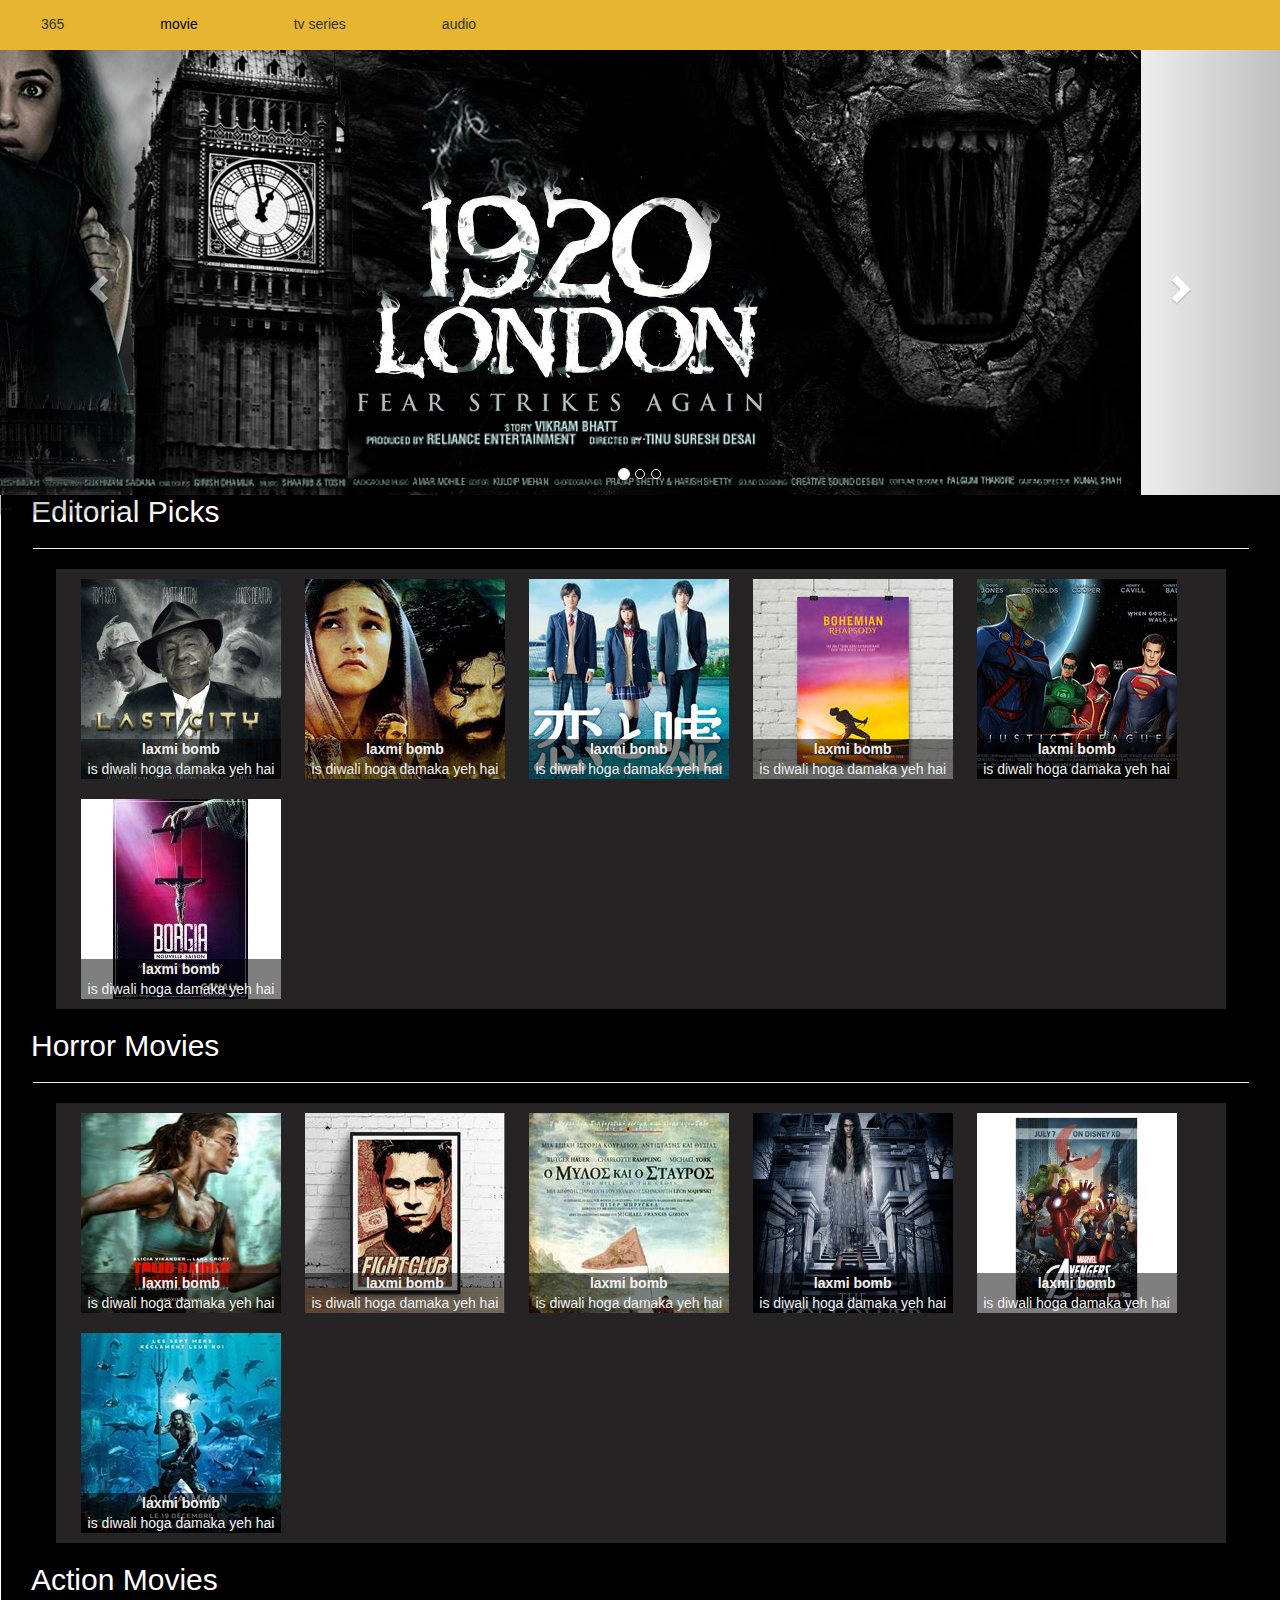
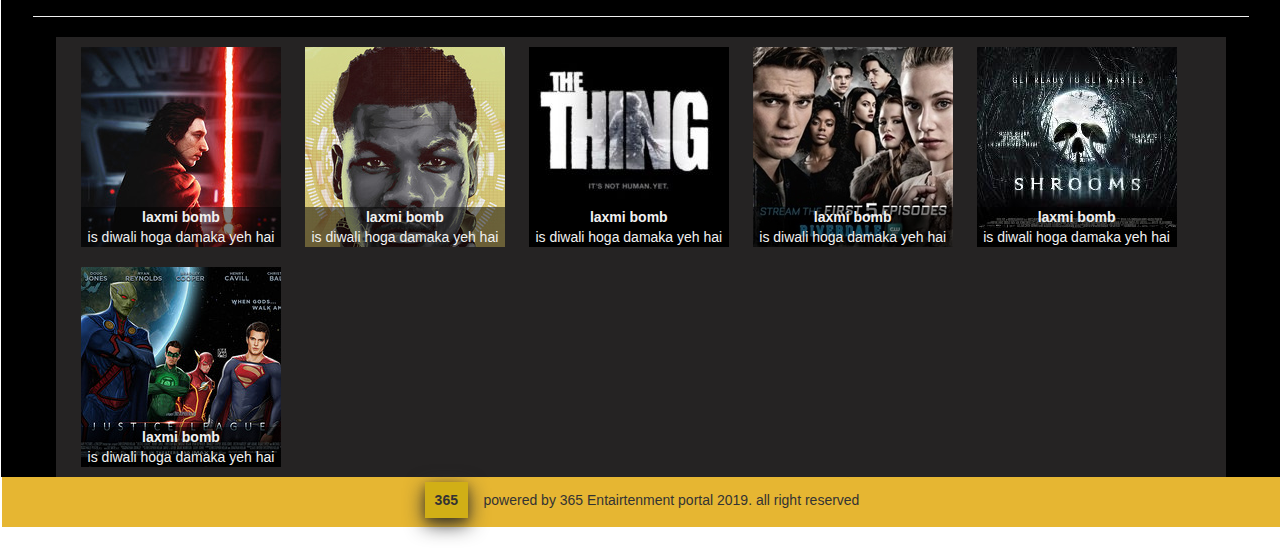
<file: 365 Entertainment/index.html>
<!DOCTYPE html>
<html lang="en">

<head>
    <meta charset="UTF-8">
    <meta name="viewport" content="width=device-width, initial-scale=1.0">
    <link rel="stylesheet" href="style.css">
    <title>Document</title>
   <!-- Latest compiled and minified CSS -->
<link rel="stylesheet" href="https://stackpath.bootstrapcdn.com/bootstrap/3.4.1/css/bootstrap.min.css" integrity="sha384-HSMxcRTRxnN+Bdg0JdbxYKrThecOKuH5zCYotlSAcp1+c8xmyTe9GYg1l9a69psu" crossorigin="anonymous">

<!-- Optional theme -->
<link rel="stylesheet" href="https://stackpath.bootstrapcdn.com/bootstrap/3.4.1/css/bootstrap-theme.min.css" integrity="sha384-6pzBo3FDv/PJ8r2KRkGHifhEocL+1X2rVCTTkUfGk7/0pbek5mMa1upzvWbrUbOZ" crossorigin="anonymous">

 <!-- jQuery (necessary for Bootstrap's JavaScript plugins) -->
 <script src="https://code.jquery.com/jquery-1.12.4.min.js" integrity="sha384-nvAa0+6Qg9clwYCGGPpDQLVpLNn0fRaROjHqs13t4Ggj3Ez50XnGQqc/r8MhnRDZ" crossorigin="anonymous"></script>

<!-- Latest compiled and minified JavaScript -->
<script src="https://stackpath.bootstrapcdn.com/bootstrap/3.4.1/js/bootstrap.min.js" integrity="sha384-aJ21OjlMXNL5UyIl/XNwTMqvzeRMZH2w8c5cRVpzpU8Y5bApTppSuUkhZXN0VxHd" crossorigin="anonymous"></script>
</head>

<body>
    <div class="menu">
        <ul>
            <li>365</li>
            <li> <a style="text-decoration: none ; color: black;" href="firstpage.html">movie</a> </li>
            <li>tv series</li>
            <li>audio</li>
        </ul>
    </div>
    <!--slider--->
    <div class="sliider">
        <div id="carousel-example-generic" class="carousel slide" data-ride="carousel">
            <!-- Indicators -->
            <ol class="carousel-indicators">
              <li data-target="#carousel-example-generic" data-slide-to="0" class="active"></li>
              <li data-target="#carousel-example-generic" data-slide-to="1"></li>
              <li data-target="#carousel-example-generic" data-slide-to="2"></li>
            </ol>
          
            <!-- Wrapper for slides -->
            <div class="carousel-inner" role="listbox">
              <div class="item active">
                <img src="slider/abc3.jpg" alt="...">
                <div class="carousel-caption">
                  ...
                </div>
              </div>
              <div class="item">
                <img src="slider/abc2.jpg" alt="...">
                <div class="carousel-caption">
                  ...
                </div>
              </div>
              <div class="item">
                <img src="slider/abc1.jpg" alt="...">
                <div class="carousel-caption">
                  ...
                </div>
              </div>
              ...
            </div>
          
            <!-- Controls -->
            <a class="left carousel-control" href="#carousel-example-generic" role="button" data-slide="prev">
              <span class="glyphicon glyphicon-chevron-left" aria-hidden="true"></span>
              <span class="sr-only">Previous</span>
            </a>
            <a class="right carousel-control" href="#carousel-example-generic" role="button" data-slide="next">
              <span class="glyphicon glyphicon-chevron-right" aria-hidden="true"></span>
              <span class="sr-only">Next</span>
            </a>
          </div>
    </div>
            
    

    <div class="maincontainer">
        <h2>Editorial Picks</h2>
        <hr>
        <div class="container">
            <div class="poster">
                <img src="popular in action/oop1.jpg" alt="">
                <div class="flim">
                    <b>laxmi bomb</b>
                    <br>
                    is diwali hoga damaka yeh hai 
                </div>

            </div>
            <div class="poster">
                <img src="popular in action/oop2.jpg" alt="">
                <div class="flim">
                    <b>laxmi bomb</b>
                    <br>
                    is diwali hoga damaka yeh hai 
                </div>

            </div>
            <div class="poster">
                <img src="popular in action/oop3.jpg" alt="">
                <div class="flim">
                    <b>laxmi bomb</b>
                    <br>
                    is diwali hoga damaka yeh hai 
                </div>

            </div>
            <div class="poster">
                <img src="popular in action/oop4.jpg" alt="">
                <div class="flim">
                    <b>laxmi bomb</b>
                    <br>
                    is diwali hoga damaka yeh hai 
                </div>

            </div>

            <div class="poster">
                <img src="popular in action/oop5.jpg" alt="">
                <div class="flim">
                    <b>laxmi bomb</b>
                    <br>
                    is diwali hoga damaka yeh hai 
                </div>
            </div>
            <div class="poster">
                <img src="popular in action/oop6.jpg" alt="">
                <div class="flim">
                    <b>laxmi bomb</b>
                    <br>
                    is diwali hoga damaka yeh hai 
                </div>
            </div>

        </div>
        <!---
            next block -->

        <h2>Horror Movies</h2>
        <hr>
        <div class="container">
            <div class="poster">
                <img src="drama/oop10.jpg" alt="">
                <div class="flim">
                    <b>laxmi bomb</b>
                    <br>
                    is diwali hoga damaka yeh hai 
                </div>

            </div>
            <div class="poster">
                <img src="drama/oop11.jpg" alt="">
                <div class="flim">
                    <b>laxmi bomb</b>
                    <br>
                    is diwali hoga damaka yeh hai 
                </div>

            </div>
            <div class="poster">
                <img src="drama/oop12.jpg" alt="">
                <div class="flim">
                    <b>laxmi bomb</b>
                    <br>
                    is diwali hoga damaka yeh hai 
                </div>

            </div>
            <div class="poster">
                <img src="drama/oop7.jpg" alt="">
                <div class="flim">
                    <b>laxmi bomb</b>
                    <br>
                    is diwali hoga damaka yeh hai 
                </div>

            </div>

            <div class="poster">
                <img src="drama/oop8.jpg" alt="">
                <div class="flim">
                    <b>laxmi bomb</b>
                    <br>
                    is diwali hoga damaka yeh hai 
                </div>
            </div>
            <div class="poster">
                <img src="drama/oop9.jpg" alt="">
                <div class="flim">
                    <b>laxmi bomb</b>
                    <br>
                    is diwali hoga damaka yeh hai 
                </div>
            </div>

        </div>
        <!---
            third block -->

        <h2>Action Movies</h2>
        <hr>
        <div class="container">
            <div class="poster">
                <img src="si-fi/oop13.jpg" alt="">
                <div class="flim">
                    <b>laxmi bomb</b>
                    <br>
                    is diwali hoga damaka yeh hai 
                </div>

            </div>
            <div class="poster">
                <img src="si-fi/oop14.jpg" alt="">
                <div class="flim">
                    <b>laxmi bomb</b>
                    <br>
                    is diwali hoga damaka yeh hai 
                </div> 

            </div>
            <div class="poster">
                <img src="si-fi/oop15.jpg" alt="">
                <div class="flim">
                    <b>laxmi bomb</b>
                    <br>
                    is diwali hoga damaka yeh hai 
                </div>

            </div>
            <div class="poster">
                <img src="si-fi/oop16.jpg" alt="">
                <div class="flim">
                    <b>laxmi bomb</b>
                    <br>
                    is diwali hoga damaka yeh hai 
                </div>

            </div>

            <div class="poster">
                <img src="si-fi/oop17.jpg" alt="">
                <div class="flim">
                    <b>laxmi bomb</b>
                    <br>
                    is diwali hoga damaka yeh hai 
                </div>
            </div>
            <div class="poster">
                <img src="si-fi/oop18.jpg" alt="">
                <div class="flim">
                    <b>laxmi bomb</b>
                    <br>
                    is diwali hoga damaka yeh hai 
                </div>
            </div>
        </div>
    </div>
    <footer>
        <div class="foot">
            <span><b style="background-color:rgb(209, 175, 22); padding: 10px;box-shadow: 0 4px 8px 0 rgba(0, 0, 0, 0.2), 0 6px 20px 0 ">365</b>&nbsp; &nbsp;  powered by 365 Entairtenment portal 2019. all right reserved </span>
        </div>
    </footer>
</body>

</html>
</file>
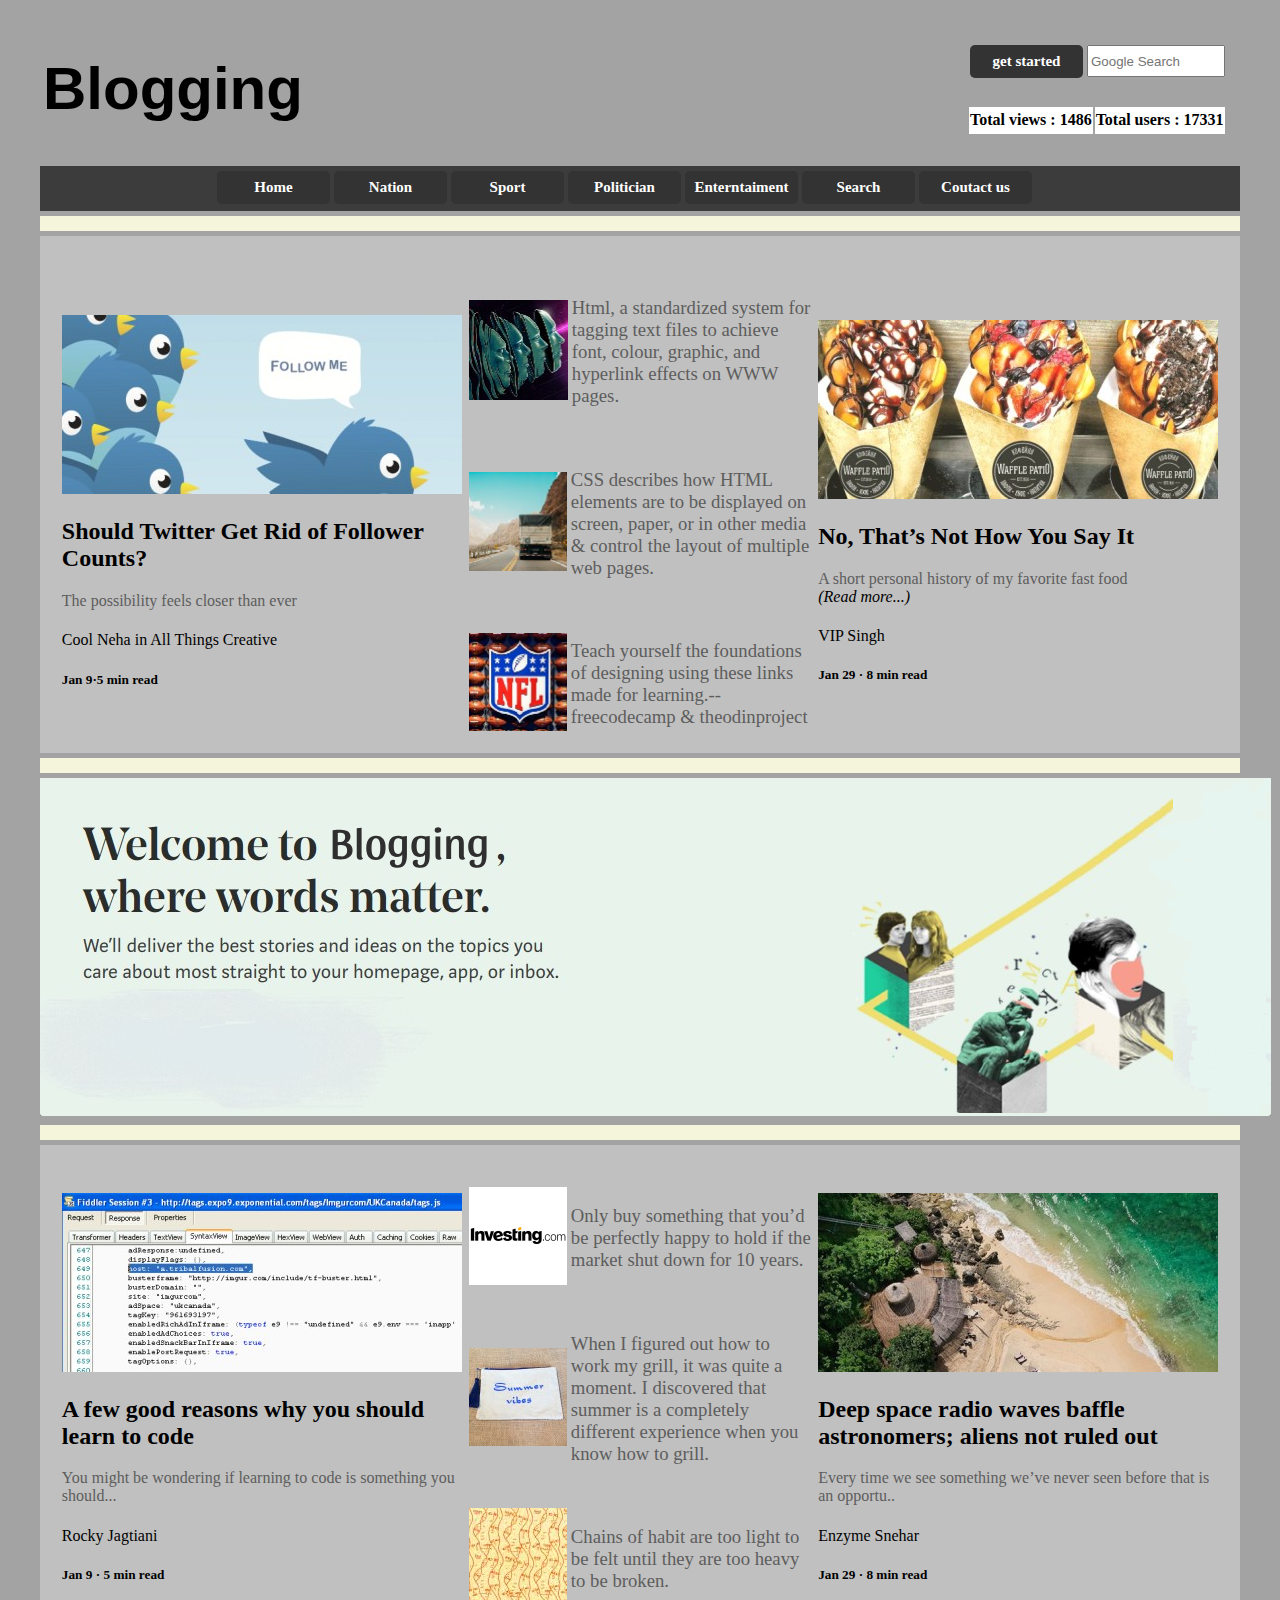
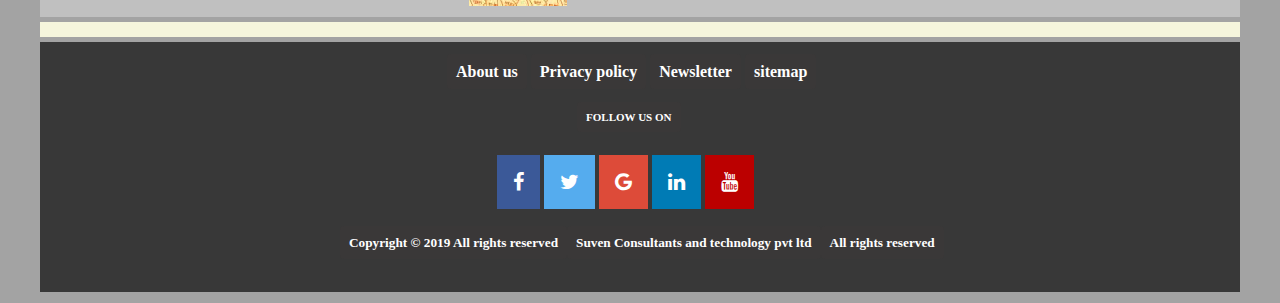
<file: BloggerSite/index.html>
<!DOCTYPE html>
<html>
<head>
	<title>Blogging</title>
	<link rel="stylesheet" type="text/css" href="indexx.css">
</head>
<body >
	<table>
		<tr>
			<td style="width:100px;"></td>
			<td style="width: 1150px;">
				<table>
					<tr>
						<td width="920px"><h1 style="font-size:60px; font-weight: bold; font-family: -apple-system, BlinkMacSystemFont, 'Segoe UI', Roboto, Oxygen, Ubuntu, Cantarell, 'Open Sans', 'Helvetica Neue', sans-serif;">Blogging</h1></td>
						<td>
							<table>
									<tr>
										<td > <button class="ABC"><a class="ABCD" href="getstarted.html">get started</a> </button> </td>
										<td> <input style="height: 26px; width: 130px;" type="text" placeholder="Google Search"> </td>	
									</tr>
							</table>	
							
							<table >
									<tr>
										<td ><br/></td>
									</tr>
							</table>
							<table >
									<tr >
										<td style="background-color: white; font-weight: bold;" height="25px">Total views : 1486</td>
										<td style="background-color: white; font-weight: bold;" height="25px">Total users : 17331</td>
									</tr>
							</table>
						</td>
					</tr>
				</table><!--end of blogger table-->

				<div style="height:45px; background-color:rgb(60, 60, 60); color: beige; ">
					<table>
					<tr></tr>
					<tr>
						<td style="width:170px;"></td>
						<td > <button class="ABC"><a class="ABCD" href="index.html">Home</a> </button> </td>
						<td > <button class="ABC"><a class="ABCD" href="index.html">Nation</a> </button> </td>
						<td > <button class="ABC"><a class="ABCD" href="index.html">Sport</a> </button> </td>
						<td > <button class="ABC"><a class="ABCD" href="index.html">Politician</a> </button> </td>
						<td > <button class="ABC"><a class="ABCD" href="index.html">Enterntaiment</a> </button> </td>
						<td > <button class="ABC"><a class="ABCD" href="index.html">Search</a> </button> </td>
						<td > <button class="ABC"><a class="ABCD" href="index.html">Coutact us</a> </button> </td>
					</tr></table>
				</div>

				<div style="height:5px; "></div>
				<div style="height:15px; background-color:beige;"></div>
				<div style="height:5px; "></div>

				<div style="background-color:silver">
					<br/><br/>
					<table><tr>
						<td width="15px"></td>
						<td width="400px">
							
							<img src="featured1.jpg"/>
							<h2 style="font-family: medium-content-sans-serif-font, "Lucida Grande", "Lucida Sans Unicode", "Lucida Sans", Geneva, Arial, sans-serif !important;">Should Twitter Get Rid of Follower Counts?</h2>
							<a class="aa" href="index.html">The possibility feels closer than ever</a>
							
							<h4 style="font-weight: normal; " >Cool Neha in All Things Creative</h4>
							<h5>Jan 9·5 min read</h5>
						</td>

						<td width="350px">
							<table><tr>
								<td><img src="top3A.png"></td>
								<td ><h3><a class="aaaa" href="index.html">Html, a standardized system for tagging text files to achieve font, colour, graphic, and hyperlink effects on WWW pages.</a></h3></td>
							</tr></table><br/>
							<table><tr>
								<td><img src="top3B.png"></td>
								<td><h3><a class="aaaa" href="index.html">CSS describes how HTML elements are to be displayed on screen, paper, or in other media & control the layout of multiple web pages.</a></h3></td>
							</tr></table><br/>
							<table><tr>
								<td><img src="top3C.png"></td>
								<td><h3><a class="aaaa"  href="index.html">Teach yourself the foundations of designing using these links made for learning.--freecodecamp & theodinproject</a></h3></td>
							</tr></table>

						</td>

						<td width="400px">
							<img src="featured3.jpg">
							<h2 style="font-family: medium-content-sans-serif-font, "Lucida Grande", "Lucida Sans Unicode", "Lucida Sans", Geneva, Arial, sans-serif !important;">No, That’s Not How You Say It</h2>						
							<a class="aa" href="index.html">A short personal history of my favorite fast food</a><br/>
							<a class="aaa" href="readmore.html">(Read more...)</a>
							<h4 style="font-weight: normal; "> VIP Singh</h4>
							<h5> Jan 29 · 8 min read</h5>
						</td>
						<td width="15px"></td>
					</tr></table>
				</div>

				<div style="height:5px; "></div>
				<div style="height:15px; background-color:beige;"></div>
				<div style="height:5px; "></div>
				
				<div style="width: 1200px;">
					<img src="media22.png"/>
				</div>

				<div style="height:5px; "></div>
				<div style="height:15px; background-color:beige;"></div>
				<div style="height:5px; "></div>

				<div style="background-color:silver"><br/><br/>
					<table><tr>
						<td width="15px"></td>
						<td width="400px">
							<img src="bottom3C.jpg"/><br/>
							<h2 style="font-family: medium-content-sans-serif-font, "Lucida Grande", "Lucida Sans Unicode", "Lucida Sans", Geneva, Arial, sans-serif !important;">A few good reasons why you should learn to code</h2>
							<a class="aa" href="index.html">You might be wondering if learning to code is something you should...</a>
							
							<h4 style="font-weight: normal;">Rocky Jagtiani </h4>
							<h5>Jan 9 · 5 min read</h5>
						</td>

						<td width="350px">
							<table><tr>
								<td><img src="chinese.png"></td>
								<td><h3><a class="aaaa" href="index.html">Only buy something that you’d be perfectly happy to hold if the market shut down for 10 years.</a></h3></td>
							</tr></table><br/>
							<table><tr>
								<td><img src="summer.png"></td>
								<td><h3><a class="aaaa"  href="index.html">When I figured out how to work my grill, it was quite a moment. I discovered that summer is a completely different experience when you know how to grill.</a></h3></td>
							</tr></table><br/>
							<table><tr>
								<td><img src="winter.png"></td>
								<td><h3><a class="aaaa"  href="index.html">Chains of habit are too light to be felt until they are too heavy to be broken.</a></h3></td>
							</tr></table>

						</td>

						<td width="400px">
							<img src="bottom3B.jpg">
							<h2 style="font-family: medium-content-sans-serif-font, "Lucida Grande", "Lucida Sans Unicode", "Lucida Sans", Geneva, Arial, sans-serif !important;">Deep space radio waves baffle astronomers; aliens not ruled out</h2>
							
							<a class="aa" href="index.html">Every time we see something we’ve never seen before that is an opportu..</a>
							
							<h4 style="font-weight: normal;"> Enzyme Snehar</h4>
							<h5> Jan 29 · 8 min read</h5>
						</td>
						<td width="15px"></td>
					</tr></table>
				</div>
				
				<div style="height:5px; "></div>
				<div style="height:15px; background-color:beige;"></div>
				<div style="height:5px; "></div>

				<div style="height: 250px; background-color: rgb(56, 56, 56);; color: white;">
					<br/>
					<table><tr>
						<td width="400px"></td>
						<td><a class="aaaaa" href="aboutus.html"> About us </a></td>
						<td><a class="aaaaa" href="index.html">Privacy policy</a></td>
						<td><a class="aaaaa" href="index.html">Newsletter</a></td>
						<td><a class="aaaaa" href="index.html">sitemap</a></td>

					</tr></table>
	
					<table><tr>
						<td width="530px"></td>
						<td><h5><a class="aaaaaa" href="index.html">FOLLOW US ON</a></h5></td>
					</tr></table><br/>
					<table><tr>
						<link rel="stylesheet" href="https://cdnjs.cloudflare.com/ajax/libs/font-awesome/4.7.0/css/font-awesome.min.css">

						<!-- The social media icon bar -->
					<td width="450px"></td>
					<td width="550px">
						<div class="icon-bar">
						  <a href="index.html" class="facebook"><i style="border-radius: 50%;" class="fa fa-facebook"></i></a> 
						  <a href="index.html" class="twitter"><i class="fa fa-twitter"></i></a> 
						  <a href="index.html" class="google"><i class="fa fa-google"></i></a> 
						  <a href="index.html" class="linkedin"><i class="fa fa-linkedin"></i></a>
						  <a href="index.html" class="youtube"><i class="fa fa-youtube"></i></a> 
						</div>
					</td>
					
					</tr></table>
					<br/>					<br/>

					<table border="0px" cellspacing="0px" cellpadding="0px"><tr>
						<td width="300px"></td>
						<th><a class="aaaaaa"  href="index.html">Copyright © 2019 All rights reserved</a></th>
						<th><a class="bb" href="index.html">Suven Consultants and technology pvt ltd</a></th>
						<th><a class="aaaaaa"  href="index.html">All rights reserved</a></th>
					</tr></table>

				
					
				</div>
			</td><!--end of center align-->
			<td style="width: 100px;"></td>
		</tr>
	</table>
</body>
</html>
</file>
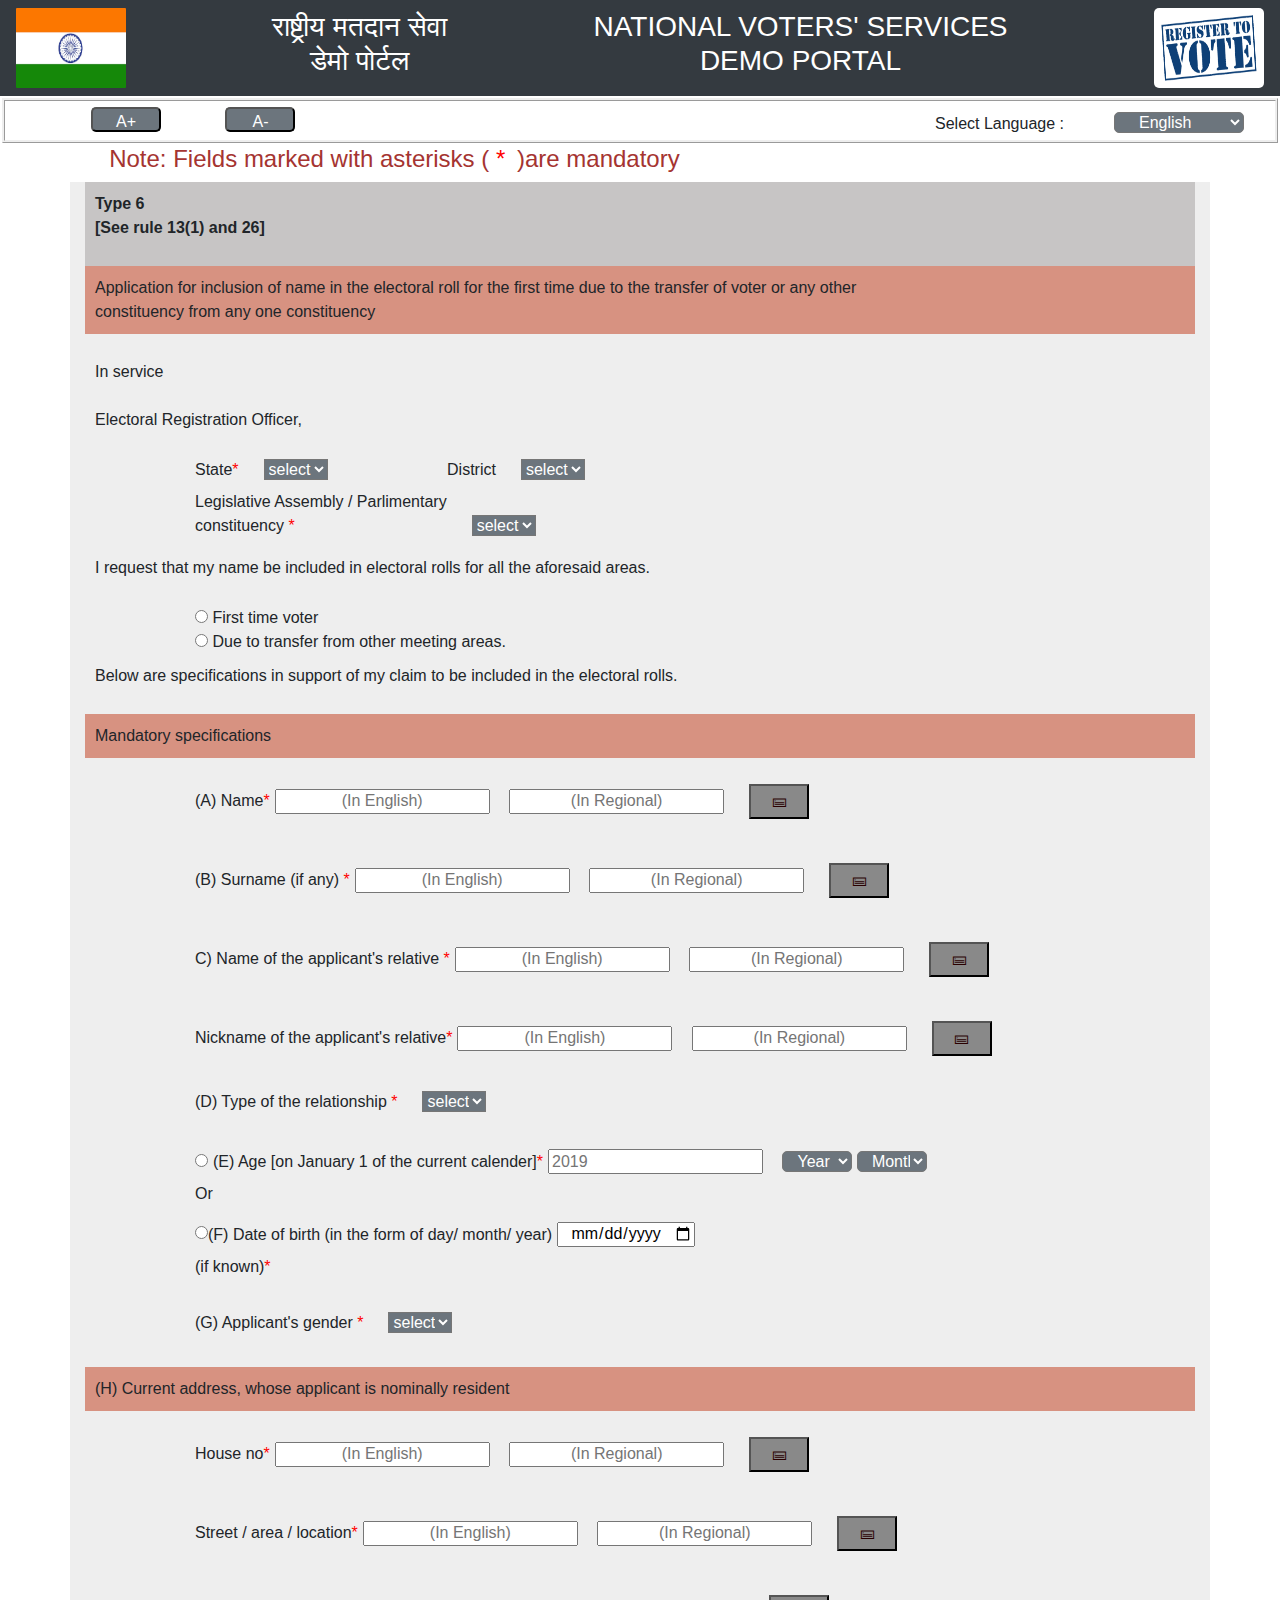
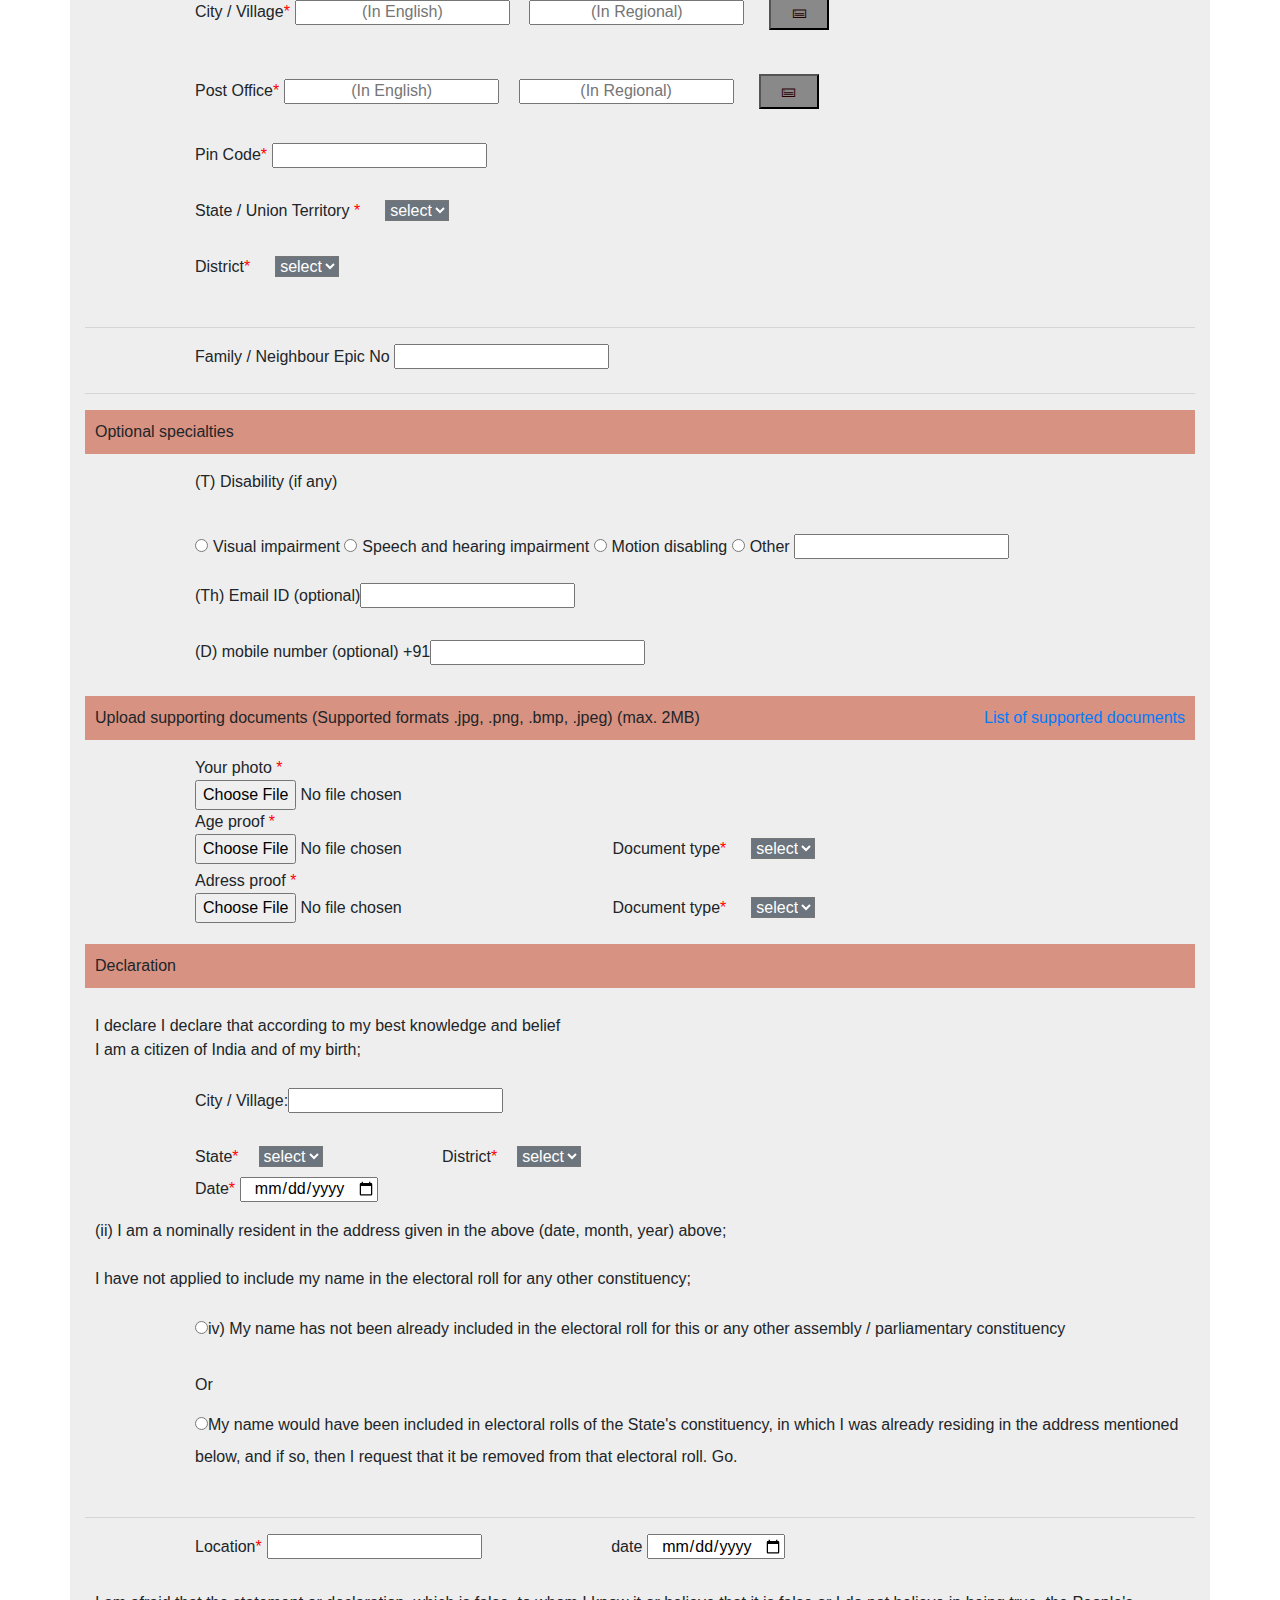
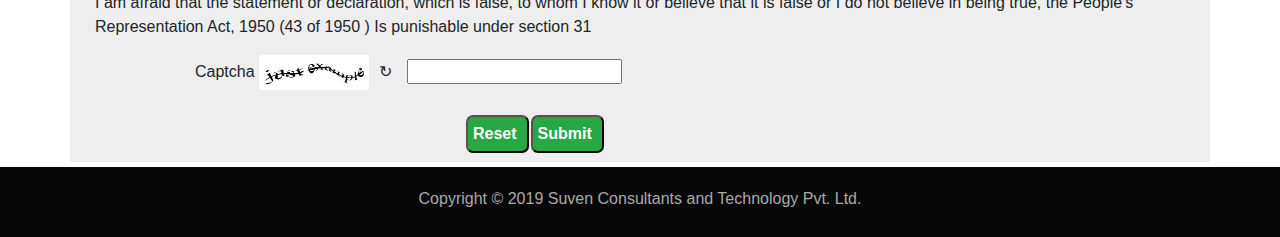
<file: Voter Registration/index.html>
<!DOCTYPE html>
<html>
	<head>
		<title>Voter</title>
		<meta http-equiv="Content-Type" content="text/html; charset=utf-8" />
		<link rel="stylesheet" href="https://stackpath.bootstrapcdn.com/bootstrap/4.3.1/css/bootstrap.min.css" integrity="sha384-ggOyR0iXCbMQv3Xipma34MD+dH/1fQ784/j6cY/iJTQUOhcWr7x9JvoRxT2MZw1T" crossorigin="anonymous">
		<script src="https://code.jquery.com/jquery-3.3.1.slim.min.js" integrity="sha384-q8i/X+965DzO0rT7abK41JStQIAqVgRVzpbzo5smXKp4YfRvH+8abtTE1Pi6jizo" crossorigin="anonymous"></script>
		<script src="https://cdnjs.cloudflare.com/ajax/libs/popper.js/1.14.7/umd/popper.min.js" integrity="sha384-UO2eT0CpHqdSJQ6hJty5KVphtPhzWj9WO1clHTMGa3JDZwrnQq4sF86dIHNDz0W1" crossorigin="anonymous"></script>
		<script src="https://stackpath.bootstrapcdn.com/bootstrap/4.3.1/js/bootstrap.min.js" integrity="sha384-JjSmVgyd0p3pXB1rRibZUAYoIIy6OrQ6VrjIEaFf/nJGzIxFDsf4x0xIM+B07jRM" crossorigin="anonymous"></script>
		<style>
		.btn{
			
			width: 30px;
			height: 10px;
			font-size: 15px;
		}
		.footer {
		
		height: 70px;
		width: 100%;
		background-color: #070707;
		color: #A9A9A9;
		text-align: center;
		padding-top: 20px;
		margin-top:5px;
		
		}
		.opt
		{
			background-color: #6c757d;
			margin-left:  5px;
			margin-right: 5px;
			color:white;
		}
		.sp
		{
			color: red;
			padding-right: 5px;
		}
		.lbl
		{
			padding-left: 110px;
		}
		.inp
		{
			margin-right: 15px;
			height: 25px;
			text-align: center;
		}
		
		.sidebtn
		{
			background-color: #898989;
			height:35px;
			width:60px;
			margin:10px;
			font-size:15px;
			color:#290000;
		}
		#btnsubmit
		{
			background-color: #28A745;
		
			color:white;
			margin-left: 0px;
			font-weight: bold;
			padding-right:10px;
			padding-left:5px;
			padding-top:5px;
			padding-bottom:5px;
			border-radius: 7px;
		}
		</style>
	</head>
	<body>
		<nav class="navbar  bg-dark">
			<img src='flagimg.jpg' height='80' width='110' alt='flag' style="border-radius: 1px;">
			<h3 style="color:white">राष्ट्रीय मतदान सेवा <br/><center>  डेमो पोर्टल</center></h3>
			<h3 style="color:white">NATIONAL VOTERS' SERVICES <br/><center>DEMO  PORTAL</center></h3>
			<img src="vote.png" height="80" width="110" alt="vote" style="border-radius: 5px;">
		</nav>
		<div style="margin: 2px; border-style: ridge;padding: 6px;">
			<button type="button"  style="margin-left: 80px; width:70px; height:25px; background-color:#6c757d;border-radius: 5px;color:white">A+</button>
			<button type="button"  style="margin-left: 60px; width:70px; height:25px; background-color:#6c757d;border-radius: 5px;color:white; ">A-</button>
			<select  style="float:right;margin-right:40px;background-color: #6c757d;margin-right: 25px;margin-top: 5px; width:130px;padding-left: 20px; border-radius: 5px;color:white">
				<option>English</option>
				<option>Hindi</option></select>
				<label style="float:right; margin-right:50px;margin-top: 5px">Select Language :</label>
			</div>
			<div class="fluid-container">
				<div class="row">
					<div class="col-sm-1"></div>
					<div class="col-sm-7"><h4 style="color:#A53431">Note: Fields marked with asterisks ( <span class="sp">*</span> )are mandatory</h4></div>
				</div>
			</div>
			<div class="container" style="background-color: #EEEEEE">
				<div style="background-color:#C7C5C5">
					<strong><p style="padding: 10px">Type 6 <br/>[See rule 13(1) and 26]</p></strong>
					<p style="padding: 10px;background-color:#D79281;">Application for inclusion of name in the electoral roll for the first time due to the transfer of voter or any other <br/>constituency from any one constituency</p>
				</div>
				<p style="padding: 10px">In service <br/><br/>Electoral Registration Officer,</p>
				<form>
					<label style="padding-left: 110px;padding-right: 15px;">State<span class="sp">*</span></label><select class="opt"><option>select</option></select>
					<label style="padding-left: 110px;padding-right: 20px;">District</label><select class="opt"><option>select</option></select><br/>
					<label style="padding-left: 110px;padding-right: 20px;">Legislative Assembly / Parlimentary<br/>
						constituency <span class="sp">*</span></label><select class="opt"><option>select</option></select><br/>
						<p style="padding: 10px">I request that my name be included in electoral rolls for all the aforesaid areas. </p>
						<input type="radio" style="margin-left: 110px;" name="rad1"> First time voter<br/>
						<input type="radio" style="margin-left: 110px;" name="rad1"> Due to transfer from other meeting areas.
						<p style="padding: 10px">Below are specifications in support of my claim to be included in the electoral rolls.</p>
						
						<div style="background-color:#C7C5C5">
							<p style="padding: 10px;background-color:#D79281;">Mandatory specifications</p>
						</div>
						<form><label class="lbl">(A) Name<span class="sp">* </span></label><input type="text" placeholder="(In English)" class="inp" required="true" >  <input type="text" placeholder="(In Regional)" class="inp" required="true" ><input type="submit" value="&#128436" class="sidebtn" ></form><br/>
						<form><label class="lbl">(B) Surname (if any) <span class="sp">* </span></label><input type="text" required="true" placeholder="(In English)" class="inp">  <input type="text" required="true" placeholder="(In Regional)" class="inp"><input type="submit" value="&#128436" class="sidebtn"></form><br/>
						<form><label class="lbl">C) Name of the applicant's relative <span class="sp">* </span></label><input type="text" required="true" placeholder="(In English)" class="inp">  <input type="text" required="true" placeholder="(In Regional)" class="inp"><input type="submit" value="&#128436" class="sidebtn"></form><br/>
						<form><label class="lbl">Nickname of the applicant's relative<span class="sp">* </span></label><input type="text" placeholder="(In English)" class="inp" required="true">  <input type="text" placeholder="(In Regional)" class="inp" required="true"><input type="submit" value="&#128436" class="sidebtn"></form><br/>
						<label style="padding-left: 110px;padding-right: 15px;">(D) Type of the relationship <span class="sp">*</span></label><select class="opt"><option>select</option></select><br/><br/>
						<input type="radio" style="margin-left: 110px;" name="rad2"><label  style="margin-left: 5px;">(E) Age [on January 1 of the current calender]<span class="sp">* </span></label><input type="text" class="inp" placeholder="2019" readonly="true" style="text-align: left;">
						<select  style="background-color: #6c757d;margin-top: 5px; width:70px;padding-left: 10px; border-radius: 5px;color:white">
							<option>Year</option>
						</select>
						<select  style="background-color: #6c757d;margin-top: 5px; width:70px;padding-left: 10px; border-radius: 5px;color:white">
							<option>Month</option>
						</select>
						<p style="padding-left: 110px">Or</p>
						
						<input type="radio" style="margin-left: 110px;" name="rad2"><label>(F) Date of birth (in the form of day/ month/ year) <input type="date" class="inp"></label><br/>
						<label class="lbl">(if known)<span class="sp">* </span></label><br/><br/>
						<label style="padding-left: 110px;padding-right: 15px;">(G) Applicant's gender <span class="sp">*</span></label><select class="opt"><option>select</option></select><br/><br/>
						<div style="background-color:#C7C5C5">
							<p style="padding: 10px;background-color:#D79281;">(H) Current address, whose applicant is nominally resident</p>
						</div>
						<form><label class="lbl">House no<span class="sp">* </span></label><input type="text" placeholder="(In English)" class="inp" required="true">  <input type="text" placeholder="(In Regional)" class="inp" required="true"><input type="submit" value="&#128436" class="sidebtn"></form><br/>
						<form><label class="lbl">Street / area / location<span class="sp">* </span></label><input type="text" placeholder="(In English)" class="inp" required="true">  <input type="text" placeholder="(In Regional)" class="inp" required="true"><input type="submit" value="&#128436" class="sidebtn"></form><br/>
						<form><label class="lbl">City / Village<span class="sp">* </span></label><input type="text" placeholder="(In English)" class="inp" required="true">  <input type="text" placeholder="(In Regional)" class="inp" required="true"><input type="submit" value="&#128436" class="sidebtn"></form><br/>
						<form><label class="lbl">Post Office<span class="sp">* </span></label><input type="text" placeholder="(In English)" class="inp" required="true">  <input type="text" placeholder="(In Regional)" class="inp" required="true"><input type="submit" value="&#128436" class="sidebtn"></form><br/>
						<label class="lbl">Pin Code<span class="sp">* </span></label><input type="text"  class="inp" required="true"> <br/><br/>
						<label style="padding-left: 110px;padding-right: 15px;">State / Union Territory <span class="sp">*</span></label><select class="opt"><option>select</option></select><br/><br/>
						<label style="padding-left: 110px;padding-right: 15px;">District<span class="sp">*</span></label><select class="opt"><option>select</option></select><br/><br/>
						<hr>
						<label class="lbl">Family / Neighbour Epic No <input type="text" class="inp"></label>
						<hr>
						<div style="background-color:#C7C5C5">
							<p style="padding: 10px;background-color:#D79281;">Optional specialties</p>
						</div>
						<p style="padding-left: 110px;">(T) Disability (if any)</p><br/>
						<input type="radio" style="margin-left: 110px; margin-right: 5px;" name="rad3">Visual impairment <input type="radio" style="margin-right: 5px;" name="rad3">Speech and hearing impairment <input type="radio" style="margin-right: 5px;" name="rad3">Motion disabling <input type="radio"style="margin-right: 5px;" name="rad3">Other <input type="text" class="inp" ><br/><br/>
						<label class="lbl">(Th) Email ID (optional)</label><input type="text" class="inp"><br/><br/>
						<label class="lbl">(D) mobile number (optional)   +91 </label><input type="text" class="inp"><br/><br/>
						<div style="background-color:#C7C5C5">
							<p style="padding: 10px;background-color:#D79281;">Upload supporting documents (Supported formats .jpg, .png, .bmp, .jpeg) (max. 2MB)<a href="#" style="float:right">List of supported documents</a></p>
						</div>
						<p style="padding-left: 110px;">Your photo <span class="sp">*</span>
						<br/><input type="file"><br/>
						Age proof <span class="sp">*</span>
						<br/><input type="file">
						<label style="padding-right: 15px;" class="lbl"> Document type<span class="sp">*</span></label><select class="opt"><option>select</option></select><br/>
						Adress proof <span class="sp">*</span><br/><input type="file">
						<label style="padding-right: 15px;" class="lbl"> Document type<span class="sp">*</span></label><select class="opt"><option>select</option></select>
					</p>
					<div style="background-color:#C7C5C5">
						<p style="padding: 10px;background-color:#D79281;">Declaration</p>
					</div>
					
					<p style="padding: 10px;">I declare I declare that according to my best knowledge and belief <br/>
					I am a citizen of India and of my birth; </p>
					<label class="lbl">City / Village: </label><input type="text" class="inp"><br/><br/>
					<label style="padding-right: 10px;" class="lbl">State<span class="sp">*</span></label><select class="opt"><option>select</option></select>
					<label style="padding-right: 10px;" class="lbl">District<span class="sp">*</span></label><select class="opt"><option>select</option></select><br/>
					<label class="lbl">Date<span class="sp">*</span> </label><input type="Date" class="inp"><br/>
					<p style="padding: 10px;">(ii) I am a nominally resident in the address given in the above (date, month, year) above; <br/><br/>
					I have not applied to include my name in the electoral roll for any other constituency;</p>
					<input type="radio" style="margin-left: 110px;" name="rad4"><label>iv) My name has not been already included in the electoral roll for this or any other assembly / parliamentary constituency</label><br/><br/>
					<p style="padding-left: 110px">Or</p>
					
					<input type="radio" style="margin-left: 110px;" name="rad4"><label>My name would have been included in electoral rolls of the State's constituency, in which I was already residing in the address mentioned</label><br/><label class="lbl"> below, and if so, then I request that it be removed from that electoral roll. Go.</label><br/><br/>
					<hr>
					<label class="lbl">Location<span class="sp">* </span></label><input type="text" class="inp">
					<label class="lbl">date </label><input type="date" class="inp" style="margin-left: 5px;"><br/><br/>
					<p style="padding-left: 10px;">I am afraid that the statement or declaration, which is false, to whom I know it or believe that it is false or I do not believe in being true, the People's<br/> Representation Act, 1950 (43 of 1950 ) Is punishable under section 31 </p>
					<label class="lbl" style="padding-right: 5px;">Captcha <img src="captcha.png" width="110" height="35"><span style="margin:10px;">&#8635;</span>
					<input type="text" class="inp"><br/><br/>
					<table>
						<tr>
							<td><button type="reset"  value="Reset" style="margin-left: 270px;" id="btnsubmit" >Reset</button></td>
							<td><button type="submit"  value="Reset" id="btnsubmit">Submit</button></td>
						</tr>
					</table>
					
				</form>
				
			</div>
			<div class="footer">
				<p>Copyright © 2019 Suven Consultants and Technology Pvt. Ltd.</p></
			</div>
		</body>
	</html>
</file>
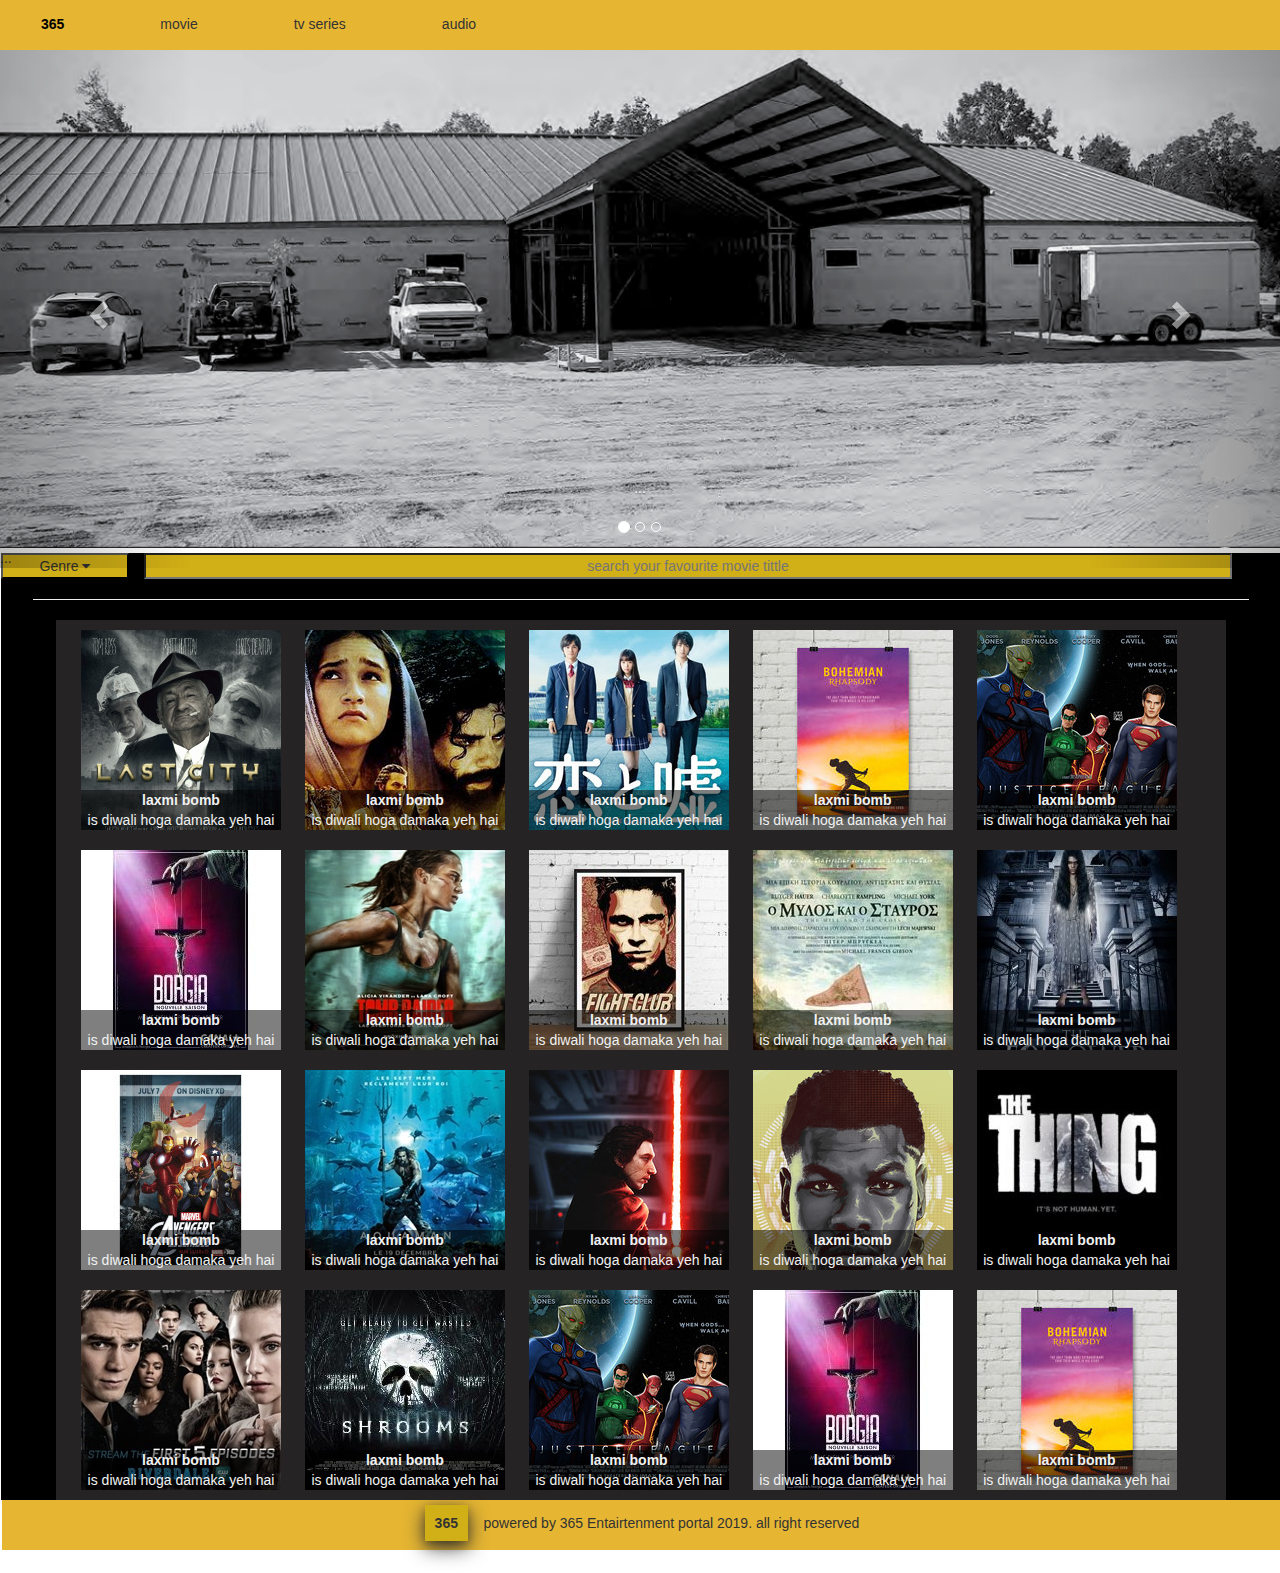
<file: 365 Entertainment/firstpage.html>
<!DOCTYPE html>
<html lang="en">
<head>
    <meta charset="UTF-8">
    <meta name="viewport" content="width=device-width, initial-scale=1.0">
    <title>Document</title>
    <link rel="stylesheet" href="style.css">
    <title>Document</title>
   <!-- Latest compiled and minified CSS -->
<link rel="stylesheet" href="https://stackpath.bootstrapcdn.com/bootstrap/3.4.1/css/bootstrap.min.css" integrity="sha384-HSMxcRTRxnN+Bdg0JdbxYKrThecOKuH5zCYotlSAcp1+c8xmyTe9GYg1l9a69psu" crossorigin="anonymous">

<!-- Optional theme -->
<link rel="stylesheet" href="https://stackpath.bootstrapcdn.com/bootstrap/3.4.1/css/bootstrap-theme.min.css" integrity="sha384-6pzBo3FDv/PJ8r2KRkGHifhEocL+1X2rVCTTkUfGk7/0pbek5mMa1upzvWbrUbOZ" crossorigin="anonymous">
<link rel="stylesheet" href="https://cdnjs.cloudflare.com/ajax/libs/font-awesome/4.7.0/css/font-awesome.min.css">
 <!-- jQuery (necessary for Bootstrap's JavaScript plugins) -->
 <script src="https://code.jquery.com/jquery-1.12.4.min.js" integrity="sha384-nvAa0+6Qg9clwYCGGPpDQLVpLNn0fRaROjHqs13t4Ggj3Ez50XnGQqc/r8MhnRDZ" crossorigin="anonymous"></script>

<!-- Latest compiled and minified JavaScript -->
<script src="https://stackpath.bootstrapcdn.com/bootstrap/3.4.1/js/bootstrap.min.js" integrity="sha384-aJ21OjlMXNL5UyIl/XNwTMqvzeRMZH2w8c5cRVpzpU8Y5bApTppSuUkhZXN0VxHd" crossorigin="anonymous"></script>

</head>
<body>
    <div class="menu">
        <ul>
            <li> <a style="color: black;text-decoration: none;" href="index.html"><b>365</b></a> </li>
            <li>movie</li>
            <li>tv series</li>
            <li>audio</li>
        </ul>
    </div>
    <!--slider--->
    <div class="sliider">
        <div id="carousel-example-generic" class="carousel slide" data-ride="carousel">
            <!-- Indicators -->
            <ol class="carousel-indicators">
              <li data-target="#carousel-example-generic" data-slide-to="0" class="active"></li>
              <li data-target="#carousel-example-generic" data-slide-to="1"></li>
              <li data-target="#carousel-example-generic" data-slide-to="2"></li>
            </ol>
          
            <!-- Wrapper for slides -->
            <div class="carousel-inner" role="listbox">
              <div class="item active">
                <img src="slider2/abc1 (1).jpg" alt="...">
                <div class="carousel-caption">
                  ...
                </div>
              </div>
              <div class="item">
                <img src="slider2/abc2.jpg" alt="...">
                <div class="carousel-caption">
                  ...
                </div>
              </div>
              <div class="item">
                <img src="slider2/abc3.jpg" alt="...">
                <div class="carousel-caption">
                  ...
                </div>
              </div>
              ...
            </div>
          
            <!-- Controls -->
            <a class="left carousel-control" href="#carousel-example-generic" role="button" data-slide="prev">
              <span class="glyphicon glyphicon-chevron-left" aria-hidden="true"></span>
              <span class="sr-only">Previous</span>
            </a>
            <a class="right carousel-control" href="#carousel-example-generic" role="button" data-slide="next">
              <span class="glyphicon glyphicon-chevron-right" aria-hidden="true"></span>
              <span class="sr-only">Next</span>
            </a>
          </div>
    </div>
            
    

    <div class="maincontainer">
        <div class="menu-tool">
               <button class="dropbtn">Genre <i class="fa fa-caret-down"></i> 
                </button>
            
            <input id="inptxt" type="text"  placeholder="search your favourite movie tittle"> 
        
        </div>
        <hr>
        <div class="container">
            <div class="poster">
                <img src="popular in action/oop1.jpg" alt="">
                <div class="flim">
                    <b>laxmi bomb</b>
                    <br>
                    is diwali hoga damaka yeh hai 
                </div>

            </div>
            <div class="poster">
                <img src="popular in action/oop2.jpg" alt="">
                <div class="flim">
                    <b>laxmi bomb</b>
                    <br>
                    is diwali hoga damaka yeh hai 
                </div>

            </div>
            <div class="poster">
                <img src="popular in action/oop3.jpg" alt="">
                <div class="flim">
                    <b>laxmi bomb</b>
                    <br>
                    is diwali hoga damaka yeh hai 
                </div>

            </div>
            <div class="poster">
                <img src="popular in action/oop4.jpg" alt="">
                <div class="flim">
                    <b>laxmi bomb</b>
                    <br>
                    is diwali hoga damaka yeh hai 
                </div>

            </div>

            <div class="poster">
                <img src="popular in action/oop5.jpg" alt="">
                <div class="flim">
                    <b>laxmi bomb</b>
                    <br>
                    is diwali hoga damaka yeh hai 
                </div>
            </div>
            <div class="poster">
                <img src="popular in action/oop6.jpg" alt="">
                <div class="flim">
                    <b>laxmi bomb</b>
                    <br>
                    is diwali hoga damaka yeh hai 
                </div>
            </div>
            <div class="poster">
                <img src="drama/oop10.jpg" alt="">
                <div class="flim">
                    <b>laxmi bomb</b>
                    <br>
                    is diwali hoga damaka yeh hai 
                </div>
            </div>
            <div class="poster">
                <img src="drama/oop11.jpg" alt="">
                <div class="flim">
                    <b>laxmi bomb</b>
                    <br>
                    is diwali hoga damaka yeh hai 
                </div>
            </div>
            <div class="poster">
                <img src="drama/oop12.jpg" alt="">
                <div class="flim">
                    <b>laxmi bomb</b>
                    <br>
                    is diwali hoga damaka yeh hai 
                </div>
            </div>
            <div class="poster">
                <img src="drama/oop7.jpg" alt="">
                <div class="flim">
                    <b>laxmi bomb</b>
                    <br>
                    is diwali hoga damaka yeh hai 
                </div>
            </div>
            <div class="poster">
                <img src="drama/oop8.jpg" alt="">
                <div class="flim">
                    <b>laxmi bomb</b>
                    <br>
                    is diwali hoga damaka yeh hai 
                </div>
            </div>
            <div class="poster">
                <img src="drama/oop9.jpg" alt="">
                <div class="flim">
                    <b>laxmi bomb</b>
                    <br>
                    is diwali hoga damaka yeh hai 
                </div>
            </div>
            <div class="poster">
                <img src="si-fi/oop13.jpg" alt="">
                <div class="flim">
                    <b>laxmi bomb</b>
                    <br>
                    is diwali hoga damaka yeh hai 
                </div>
            </div>
            <div class="poster">
                <img src="si-fi/oop14.jpg" alt="">
                <div class="flim">
                    <b>laxmi bomb</b>
                    <br>
                    is diwali hoga damaka yeh hai 
                </div>
            </div>
            <div class="poster">
                <img src="si-fi/oop15.jpg" alt="">
                <div class="flim">
                    <b>laxmi bomb</b>
                    <br>
                    is diwali hoga damaka yeh hai 
                </div>
            </div>
            <div class="poster">
                <img src="si-fi/oop16.jpg" alt="">
                <div class="flim">
                    <b>laxmi bomb</b>
                    <br>
                    is diwali hoga damaka yeh hai 
                </div>
            </div>
            <div class="poster">
                <img src="si-fi/oop17.jpg" alt="">
                <div class="flim">
                    <b>laxmi bomb</b>
                    <br>
                    is diwali hoga damaka yeh hai 
                </div>
            </div>
            <div class="poster">
                <img src="si-fi/oop18.jpg" alt="">
                <div class="flim">
                    <b>laxmi bomb</b>
                    <br>
                    is diwali hoga damaka yeh hai 
                </div>
            </div>
            <div class="poster">
                <img src="popular in action/oop6.jpg" alt="">
                <div class="flim">
                    <b>laxmi bomb</b>
                    <br>
                    is diwali hoga damaka yeh hai 
                </div>
            </div>
            <div class="poster">
                <img src="popular in action/oop4.jpg" alt="">
                <div class="flim">
                    <b>laxmi bomb</b>
                    <br>
                    is diwali hoga damaka yeh hai 
                </div>
            </div>

        </div>
    </div>
    <footer>
        <div class="foot">
            <span><b style="background-color:rgb(209, 175, 22); padding: 10px;box-shadow: 0 4px 8px 0 rgba(0, 0, 0, 0.2), 0 6px 20px 0 ">365</b>&nbsp; &nbsp;  powered by 365 Entairtenment portal 2019. all right reserved </span>
        </div>
    </footer>
    
</body>
</html>
</file>
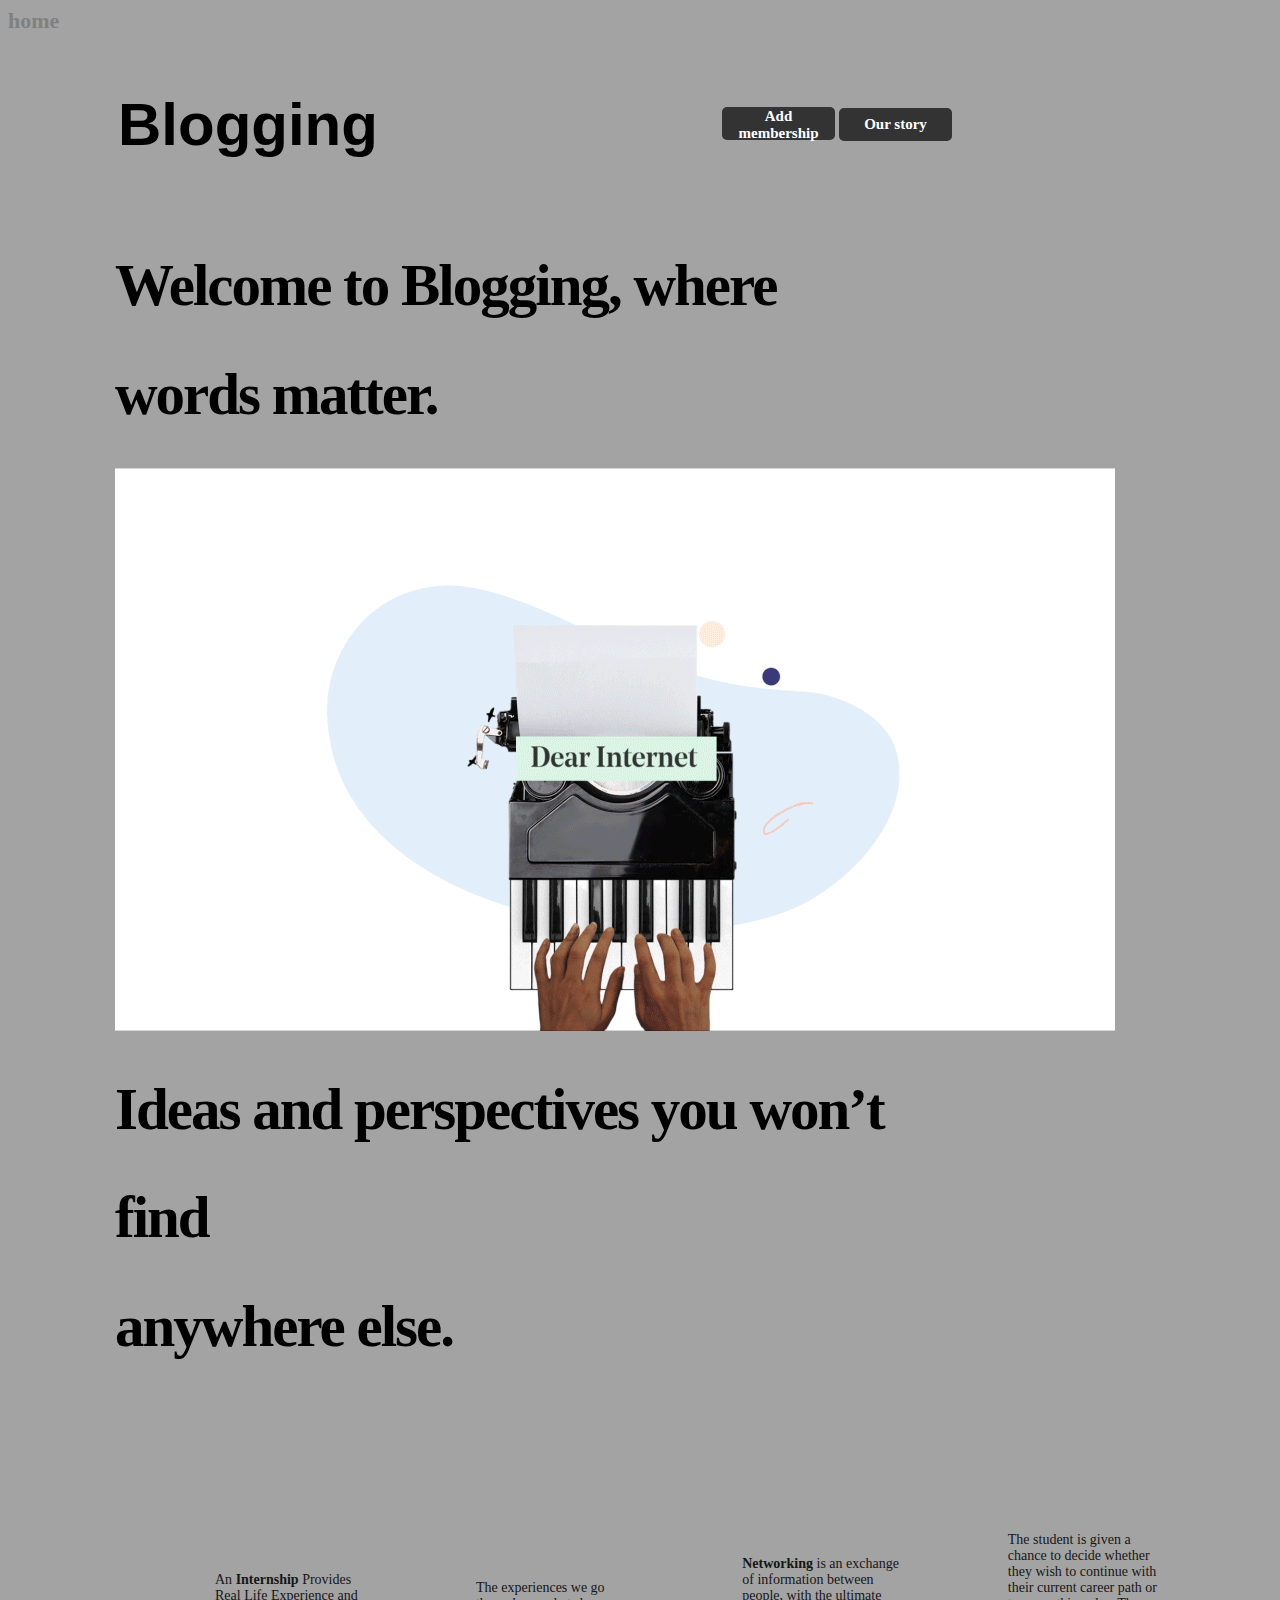
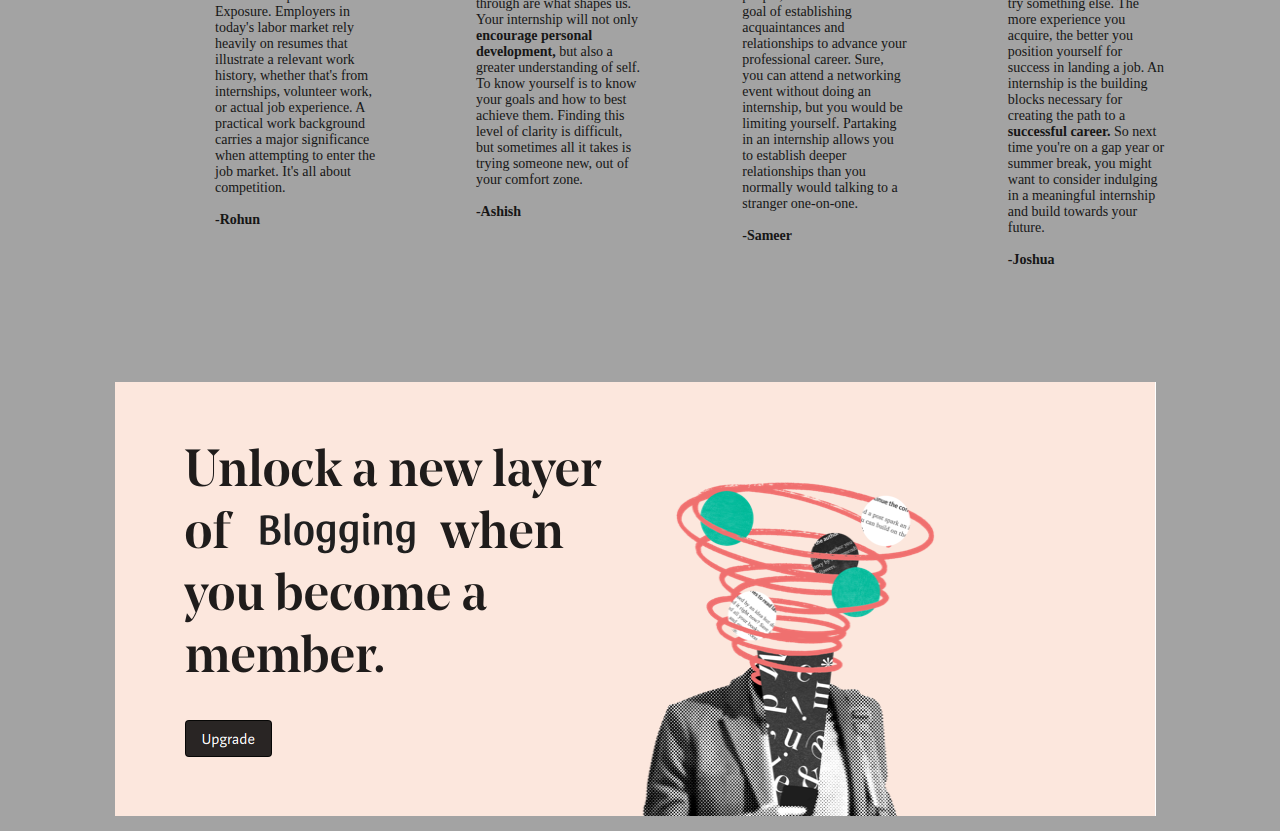
<file: BloggerSite/aboutus.html>
<!DOCTYPE html>
<html>
<head>
	<title>About us</title>
	<link rel="stylesheet" type="text/css" href="indexx.css">

	<style type="text/css">
		.aabb
		{
			letter-spacing: -2px;
    		font-family: Georgia, 'Times New Roman', Times, serif;
    		font-size: 59px;
    	}	

    	.p1
    	{
    		color:rgb(22, 22, 22);
    		content: open-quote;
    		font-size: 14px;
    	}

	</style>
</head>
<body>
<a class="bbb" href="index.html">home</a>
<br/>
	<table><tr>
		<td width="100px"></td>
		<td width="1150px">
			<table><tr>
				<td width="600px"><h2 style="font-size:60px; font-weight: bold; font-family: -apple-system, BlinkMacSystemFont, 'Segoe UI', Roboto, Oxygen, Ubuntu, Cantarell, 'Open Sans', 'Helvetica Neue', sans-serif;">Blogging</h2></td>
				<td> <button class="ABC"><a class="ABCD" href="#">Add membership</a> </button></td>
				<td> <button class="ABC"><a class="ABCD" href="#">Our story</a> </button></td>
			</tr></table>
			<h1 class="aabb">Welcome to Blogging, where</h1>
			<h1 class="aabb">words matter.</h1>
			<img src="abc.gif">

			<h1 class="aabb">Ideas and perspectives you won’t </h1>
			<h1 class="aabb">find</h1>
			<h1 class="aabb">anywhere else.</h1>

			<table border="0px" cellpadding="0px" cellspacing="100px"><tr>
				<td width="280"><p class="p1">
					An <b>Internship</b> Provides Real Life Experience and Exposure. Employers in today's labor market rely heavily on resumes that illustrate a relevant work history, whether that's from internships, volunteer work, or actual job experience. A practical work background carries a major significance when attempting to enter the job market. It's all about competition. 
<br/><br/>
<b>-Rohun</b></p></td>
<td width="280"> <p class="p1">
The experiences we go through are what shapes us. Your internship will not only <b> encourage personal development,</b> but also a greater understanding of self. To know yourself is to know your goals and how to best achieve them. Finding this level of clarity is difficult, but sometimes all it takes is trying someone new, out of your comfort zone. 
<br/><br/>
<b>-Ashish</b></p></td>
<td width="280"><p class="p1">
<b>Networking</b> is an exchange of information between people, with the ultimate goal of establishing acquaintances and relationships to advance your professional career. Sure, you can attend a networking event without doing an internship, but you would be limiting yourself. Partaking in an internship allows you to establish deeper relationships than you normally would talking to a stranger one-on-one. 
<br/><br/>
<b>-Sameer</b></p></td>
<td width="280"><p class="p1">
The student is given a chance to decide whether they wish to continue with their current career path or try something else. The more experience you acquire, the better you position yourself for success in landing a job. An internship is the building blocks necessary for creating the path to a <b>successful career. </b>So next time you're on a gap year or summer break, you might want to consider indulging in a meaningful internship and build towards your future. 
<br/><br/>
<b>-Joshua</b></p></td>
<br/>

</tr></table>
	<img src="unlock.png"/>	



		</td>
	</tr></table>
</body>
</html>
</file>
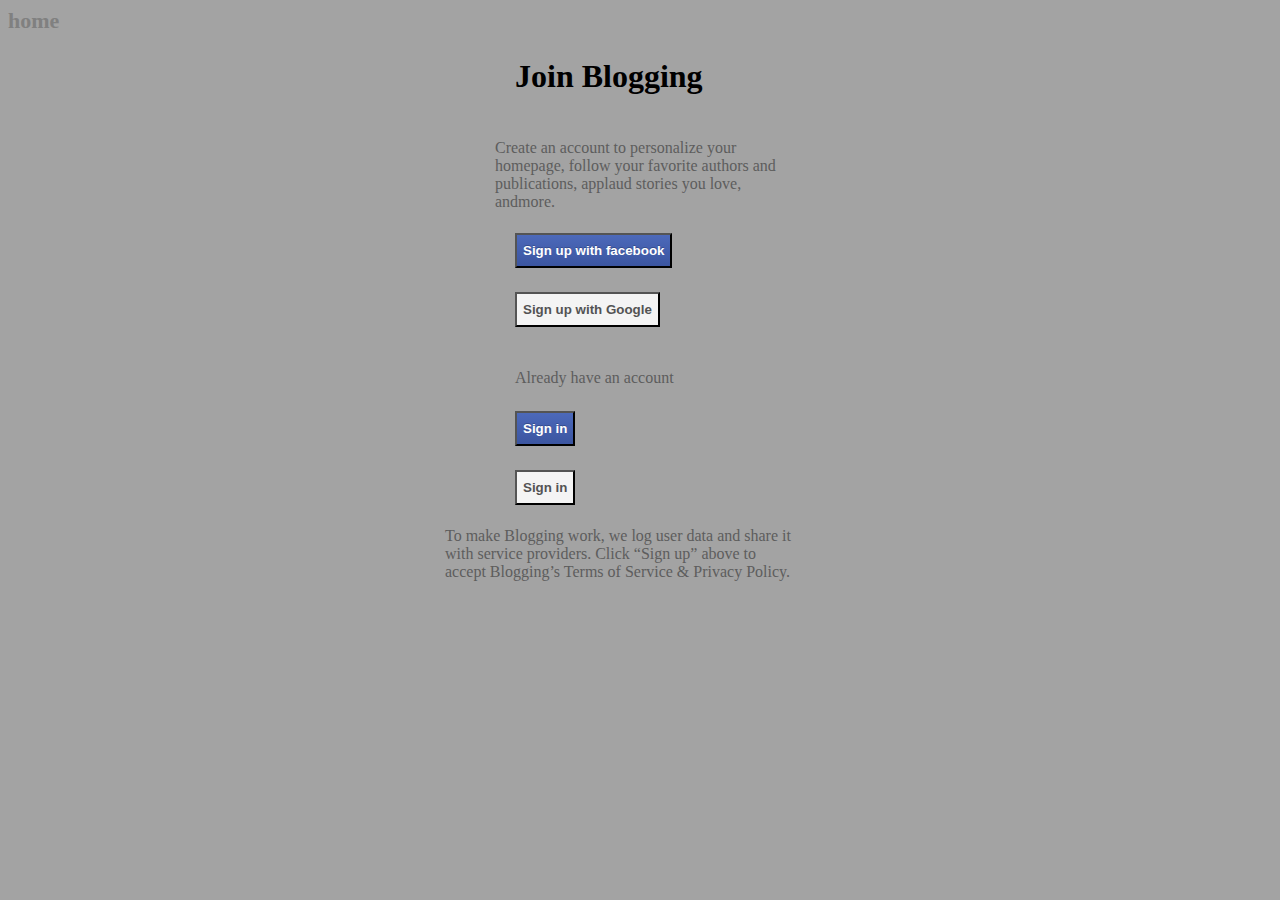
<file: BloggerSite/getstarted.html>
<!DOCTYPE html>
<html>
<head>
	<title>Join blogging</title>
	<link rel="stylesheet" type="text/css" href="indexx.css">
	<style type="text/css">
		.bbb:link{color:gray; text-decoration:none; font-size: 22px; font-weight: bold;}
		.bbb:visited{color:gray;text-decoration:none;font-size: 22px;font-weight: bold;}
		.bbb:hover{color:gray;text-decoration:none;font-size: 22px;font-weight: bold;}
		.bbb:active{color:gray;text-decoration:none;font-size: 22px;font-weight: bold;}


.facebook 
{
    background-color: #4C69BA;
    background-image: linear-gradient(#4C69BA, #3B55A0);
    text-shadow: 0 -1px 0 #354C8C;
    display: table;
    margin: 0 auto;
    font-weight: bold;
    height: 35px;
    cursor: pointer;
}
.facebook:hover{height: 40px;}
.google
{
    /* font-family: "Roboto", Roboto, arial, sans-serif; */
    background: rgba(255, 255, 255, 0.884);
    margin: 0 auto;
    color: rgb(83, 83, 83);
    font-weight: bold;
    height: 35px;
    cursor: pointer;
}

.google:hover{height: 40px;}
	</style>
</head>

<body>
	
	<a class="bbb" href="index.html">home</a>
		<table><tr>
			<td width="500px"></td>
			<TD><h1>Join Blogging</h1>	</TD>
		</tr></table>
		<table><tr>
			<td width="480px"></td>
			<td width="300px"> <a class="aaaa" href="#"><p>Create an account to personalize your homepage, follow your favorite authors and publications, applaud stories you love, andmore.</p></a></td>
		</tr></table>

		<table><tr> 
			<td width="500px"></td>
			<td><button class="facebook">Sign up with facebook</button></td>

		</tr></table>
		<br/>
		<table><tr> 
			<td width="500px"></td>
			<td><button class="google">Sign up with Google</button></td>

		</tr></table>
		<br/><br/>
		<table><tr> 
			<td width="500px"></td>
			<td><a class="aaaa" href="#">Already have an account</a></td>

		</tr></table>
		<br/>
		<table><tr>
			<td width="500px"></td>
			<td><button class="facebook">Sign in</button></td>			

		</tr></table>
		<br/>
		<table><tr> 
			<td width="500px"></td>
			<td ><button class="google">Sign in</button></td>

		</tr></table>

		 <table><tr>
			<td width="430px"></td>
			<td width="350px"> <a class="aaaa" href="#"><p>To make Blogging work, we log user data and share it with 
			service providers. Click “Sign up” above to accept Blogging’s 
			Terms of Service & Privacy Policy.</p></a></td>
		</tr></table>


</body>
</html>
</file>
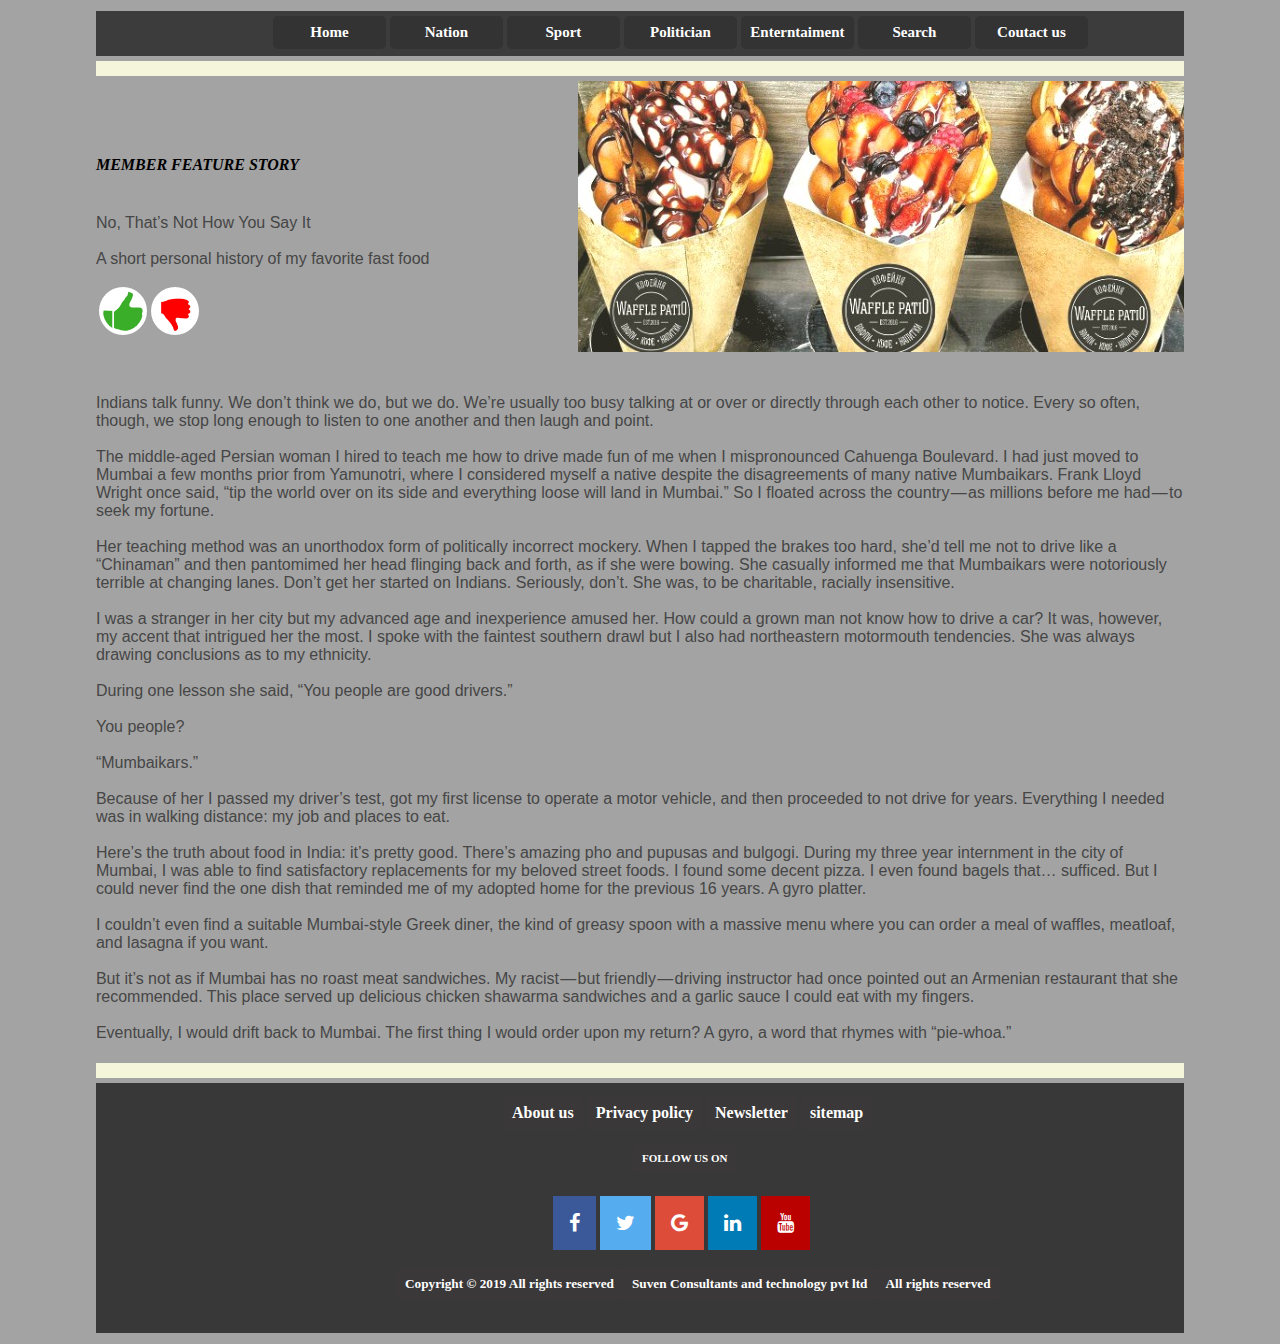
<file: BloggerSite/readmore.html>
<!DOCTYPE html>
<html>
<head>
	<title>blgging</title>
	<link rel="stylesheet" type="text/css" href="indexx.css">
	<style type="text/css">
		
	.abb
		{
			cursor: pointer;
			font-family: Impact, Haettenschweiler, 'Arial Narrow Bold', sans-serif;
			color: rgb(70, 70, 70);
   		}
	</style>
</head>
<body>
	<table><tr>
			<td style="width:100px;"></td>
			<td style="width: 1150px;">
				<div style="height:45px; background-color:rgb(60, 60, 60); color: beige; ">
					<table>
					<tr></tr>
					<tr>
						<td style="width:170px;"></td>
						<td > <button class="ABC"><a class="ABCD" href="index.html">Home</a> </button> </td>
						<td > <button class="ABC"><a class="ABCD" href="#">Nation</a> </button> </td>
						<td > <button class="ABC"><a class="ABCD" href="#">Sport</a> </button> </td>
						<td > <button class="ABC"><a class="ABCD" href="#">Politician</a> </button> </td>
						<td > <button class="ABC"><a class="ABCD" href="#">Enterntaiment</a> </button> </td>
						<td > <button class="ABC"><a class="ABCD" href="#">Search</a> </button> </td>
						<td > <button class="ABC"><a class="ABCD" href="#">Coutact us</a> </button> </td>
					</tr></table>
				</div>

				<div style="height:5px; "></div>
				<div style="height:15px; background-color:beige;"></div>
				<div style="height:5px; "></div>


				<img align="right" src="a1234.png"/>
				<br/><br/><br/>
				<h4 style="cursor: pointer;font-style: italic;">MEMBER FEATURE STORY</h4>

				<p class="abb">
					<br/>
					No, That’s Not How You Say It<br/><br/>

					A short personal history of my favorite fast food<br/></p>
					<table><tr>
						<td><img style="width: 40px;height: 40px;border-radius: 100%;padding: 4px;background-color: white;cursor: pointer;" src="like.png"></td>
						<td><img style="width: 40px;height: 40px;border-radius: 100%;padding: 4px;background-color: white;cursor: pointer;"src="dislike.png"></td>
					</tr> </table>
<br/><br/>
<p class="abb">
					Indians talk funny. We don’t think we do, but we do. We’re usually too busy talking at or over or directly through each other to notice. Every so often, though, we stop long enough to listen to one another and then laugh and point.
<br/><br/>
The middle-aged Persian woman I hired to teach me how to drive made fun of me when I mispronounced Cahuenga Boulevard. I had just moved to Mumbai a few months prior from Yamunotri, where I considered myself a native despite the disagreements of many native Mumbaikars. Frank Lloyd Wright once said, “tip the world over on its side and everything loose will land in Mumbai.” So I floated across the country — as millions before me had — to seek my fortune.
<br/><br/>
Her teaching method was an unorthodox form of politically incorrect mockery. When I tapped the brakes too hard, she’d tell me not to drive like a “Chinaman” and then pantomimed her head flinging back and forth, as if she were bowing. She casually informed me that Mumbaikars were notoriously terrible at changing lanes. Don’t get her started on Indians. Seriously, don’t. She was, to be charitable, racially insensitive.
<br/><br/>
I was a stranger in her city but my advanced age and inexperience amused her. How could a grown man not know how to drive a car? It was, however, my accent that intrigued her the most. I spoke with the faintest southern drawl but I also had northeastern motormouth tendencies. She was always drawing conclusions as to my ethnicity.
<br/><br/>
During one lesson she said, “You people are good drivers.”
<br/><br/>
You people?
<br/><br/>
“Mumbaikars.”
<br/><br/>
Because of her I passed my driver’s test, got my first license to operate a motor vehicle, and then proceeded to not drive for years. Everything I needed was in walking distance: my job and places to eat.
<br/><br/>
Here’s the truth about food in India: it’s pretty good. There’s amazing pho and pupusas and bulgogi. During my three year internment in the city of Mumbai, I was able to find satisfactory replacements for my beloved street foods. I found some decent pizza. I even found bagels that… sufficed. But I could never find the one dish that reminded me of my adopted home for the previous 16 years. A gyro platter.
<br/><br/>
I couldn’t even find a suitable Mumbai-style Greek diner, the kind of greasy spoon with a massive menu where you can order a meal of waffles, meatloaf, and lasagna if you want.
<br/><br/>
But it’s not as if Mumbai has no roast meat sandwiches. My racist — but friendly — driving instructor had once pointed out an Armenian restaurant that she recommended. This place served up delicious chicken shawarma sandwiches and a garlic sauce I could eat with my fingers.
<br/><br/>
Eventually, I would drift back to Mumbai. The first thing I would order upon my return? A gyro, a word that rhymes with “pie-whoa.”</p>

<div style="height:5px; "></div>
				<div style="height:15px; background-color:beige;"></div>
				<div style="height:5px; "></div>

				<div style="height: 250px; background-color: rgb(56, 56, 56);; color: white;">
					<br/>
					<table><tr>
						<td width="400px"></td>
						<td><a class="aaaaa" href="#"> About us </a></td>
						<td><a class="aaaaa" href="#">Privacy policy</a></td>
						<td><a class="aaaaa" href="#">Newsletter</a></td>
						<td><a class="aaaaa" href="#">sitemap</a></td>

					</tr></table>
	
					<table><tr>
						<td width="530px"></td>
						<td><h5><a class="aaaaaa" href="#">FOLLOW US ON</a></h5></td>
					</tr></table><br/>
					<table><tr>
						<link rel="stylesheet" href="https://cdnjs.cloudflare.com/ajax/libs/font-awesome/4.7.0/css/font-awesome.min.css">

						<!-- The social media icon bar -->
					<td width="450px"></td>
					<td width="550px">
						<div class="icon-bar">
						  <a href="#" class="facebook"><i style="border-radius: 50%;" class="fa fa-facebook"></i></a> 
						  <a href="#" class="twitter"><i class="fa fa-twitter"></i></a> 
						  <a href="#" class="google"><i class="fa fa-google"></i></a> 
						  <a href="#" class="linkedin"><i class="fa fa-linkedin"></i></a>
						  <a href="#" class="youtube"><i class="fa fa-youtube"></i></a> 
						</div>
					</td>
					
					</tr></table>
					<br/>					<br/>

					<table border="0px" cellspacing="0px" cellpadding="0px"><tr>
						<td width="300px"></td>
						<th><a class="aaaaaa"  href="#">Copyright © 2019 All rights reserved</a></th>
						<th><a class="bb" href="#">Suven Consultants and technology pvt ltd</a></th>
						<th><a class="aaaaaa"  href="#">All rights reserved</a></th>
					</tr></table>

				
					
				</div>
			</td>
			<td style="width:100px;"></td>
	</tr></table>


</body>
</html>
</file>
<file: 365 Entertainment/style.css>
.container{
    background-color:rgb(37, 35, 35);

            width: 100%;
            height: 80%;         

}

.poster{
    margin: 10px 10px 10px 10px ;
    display: inline-block;
    position: relative;  
    
}

.flim{
    text-align: center;
    position: absolute;
    bottom: 0%;
    background: rgb(0, 0, 0);
    background: rgba(0, 0, 0, 0.5);
    color: #f1f1f1;
    width: 100%;
    
    
}
hr{
    width: 95%;
    height: 2px;
    color: black;
}
.maincontainer{
    background-color: black;
    margin: -40px 35px 36px 1px;
    width: 100%;
}
   .maincontainer  h2{
    color: white;
    margin-left: 30px;
}
.menu-tool{
    display: flex;
    margin-top: 25px;
}
.dropbtn{
    background-color:rgb(209, 175, 22);
  
    width: 10%;
    
}
#inptxt{
    background-color:rgb(209, 175, 22);
 
    margin-left: 15px;
    
    width: 85%;
    text-align: center;
    
}
 
.menu{
    background-color:rgb(230, 182, 50); 
    height: 50px;
    
}
.menu ul{
     display: flex;
     list-style: none;
    
}
.menu ul li{
    
     margin: 14px 95px 15px 1px;
     
}
.foot{
    text-align: center;
    background-color: rgb(230, 182, 50);
    height: 50px;
    margin: -36px 31px 23px 2px;
    width: 100%;
    padding: 13px 10px 10px 10px;
}
.menu ul :hover{
    background-color: rgb(236, 222, 14);
    cursor: pointer;
}
</file>
<file: BloggerSite/indexx.css>
body
{
  background-color: rgb(163, 163, 163);
}


.ABCD:link{color:white; text-decoration:none;}
.ABCD:visited{color:white;text-decoration:none;}
.ABCD:hover{color:aqua;text-decoration:none;}
.ABCD:active{color:white;text-decoration:none;}

  .bbb:link{color:gray; text-decoration:none; font-size: 22px; font-weight: bold;}
    .bbb:visited{color:gray;text-decoration:none;font-size: 22px;font-weight: bold;}
    .bbb:hover{color:gray;text-decoration:none;font-size: 22px;font-weight: bold;}
    .bbb:active{color:gray;text-decoration:none;font-size: 22px;font-weight: bold;}

.ABC
{
    border-radius: 5px;
    width: 113px;
    height: 33px;
    font-family: Roboto Condensed;
    font-size: 15px;
    font-weight: bold;
    color: beige;
    background-color:#333 ;
    border: black;

}


.aa:link{color:rgb(93, 93, 93);; text-decoration:none;}
.aa:visited{color:rgb(93, 93, 93);;text-decoration:none;}
.aa:hover{color:rgb(93, 93, 93);;text-decoration:none;}
.aa:active{color:rgb(93, 93, 93);;text-decoration:none;}

.aaa:link{color:black; text-decoration:none; font-style: italic; }
.aaa:visited{color:black; text-decoration:none;font-style: italic;}
.aaa:hover{color:aqua; text-decoration:none;font-style: italic;}
.aaa:active{color:black; text-decoration:none;font-style: italic;}

.aaaaaa:link{color:white; text-decoration:none;  }
.aaaaaa:visited{color:white; text-decoration:none;}
.aaaaaa:hover{color:white; text-decoration:none;}
.aaaaaa:active{color:white; text-decoration:none;}

.aaaa:link{color:black; text-decoration:none; font-family: Georgia, Times, Times New Roman, serif; font-weight: normal; color: rgb(93, 93, 93); }
.aaaa:visited{color:black; text-decoration:none; font-family: Georgia, Times, Times New Roman, serif; font-weight: normal; color: rgb(93, 93, 93); }
.aaaa:hover{color:black; text-decoration:none; font-family: Georgia, Times, Times New Roman, serif; font-weight: normal; color: rgb(93, 93, 93); }
.aaaa:active{color:black; text-decoration:none; font-family: Georgia, Times, Times New Roman, serif; font-weight: normal; color: rgb(93, 93, 93); }

.aaaaa:link{color: inherit; text-decoration: none; background-color: rgb(58, 56, 56);padding: 9px;font-weight: bold; border-radius: 4px; margin-top: 1px;}
.aaaaa:visited{color: inherit; text-decoration: none; background-color: rgb(58, 56, 56);padding: 9px;font-weight: bold; border-radius: 4px; margin-top: 1px;}
.aaaaa:hover{color: aqua; text-decoration: none; background-color: rgb(58, 56, 56);padding: 9px;font-weight: bold; border-radius: 4px; margin-top: 1px;}
.aaaaa:active{color: inherit; text-decoration: none; background-color: rgb(58, 56, 56);padding: 9px;font-weight: bold; border-radius: 4px; margin-top: 1px;}

.aaaaaa:link{color: inherit; font-size: 0.83em; text-decoration: none; background-color: rgb(58, 56, 56);padding: 9px;font-weight: bold;border-radius: 4px;margin-top: 1px;  }
.aaaaaa:visited{color: inherit; font-size: 0.83em;text-decoration: none; background-color: rgb(58, 56, 56);padding: 9px;font-weight: bold;border-radius: 4px;margin-top: 1px;}
.aaaaaa:hover{color: inherit; font-size: 0.83em;text-decoration: none; background-color: rgb(58, 56, 56);padding: 9px;font-weight: bold;border-radius: 4px;margin-top: 1px;}
.aaaaaa:active{color: inherit;font-size: 0.83em; text-decoration: none; background-color: rgb(58, 56, 56);padding: 9px;font-weight: bold;border-radius: 4px;margin-top: 1px;}

.bb:link{color: inherit; font-size: 0.83em; text-decoration: none; background-color: rgb(58, 56, 56);padding: 9px;font-weight: bold;border-radius: 4px;margin-top: 1px;  }
.bb:visited{color: inherit; font-size: 0.83em;text-decoration: none; background-color: rgb(58, 56, 56);padding: 9px;font-weight: bold;border-radius: 4px;margin-top: 1px;}
.bb:hover{color: aqua; font-size: 0.83em;text-decoration: none; background-color: rgb(58, 56, 56);padding: 9px;font-weight: bold;border-radius: 4px;margin-top: 1px;}
.bb:active{color: inherit;font-size: 0.83em; text-decoration: none; background-color: rgb(58, 56, 56);padding: 9px;font-weight: bold;border-radius: 4px;margin-top: 1px;}





/* Style the icon bar links */
.icon-bar a {
  padding: 16px;
  color: white;
  font-size: 20px;
}

/* Style the social media icons with color, if you want */
.icon-bar a:hover {
  background-color: #000;
}

.facebook {
  background: #3B5998;
  color: white;
}

.twitter {
  background: #55ACEE;
  color: white;
}

.google {
  background: #dd4b39;
  color: white;
}

.linkedin {
  background: #007bb5;
  color: white;
}

.youtube {
  background: #bb0000;
  color: white;
}
</file>
